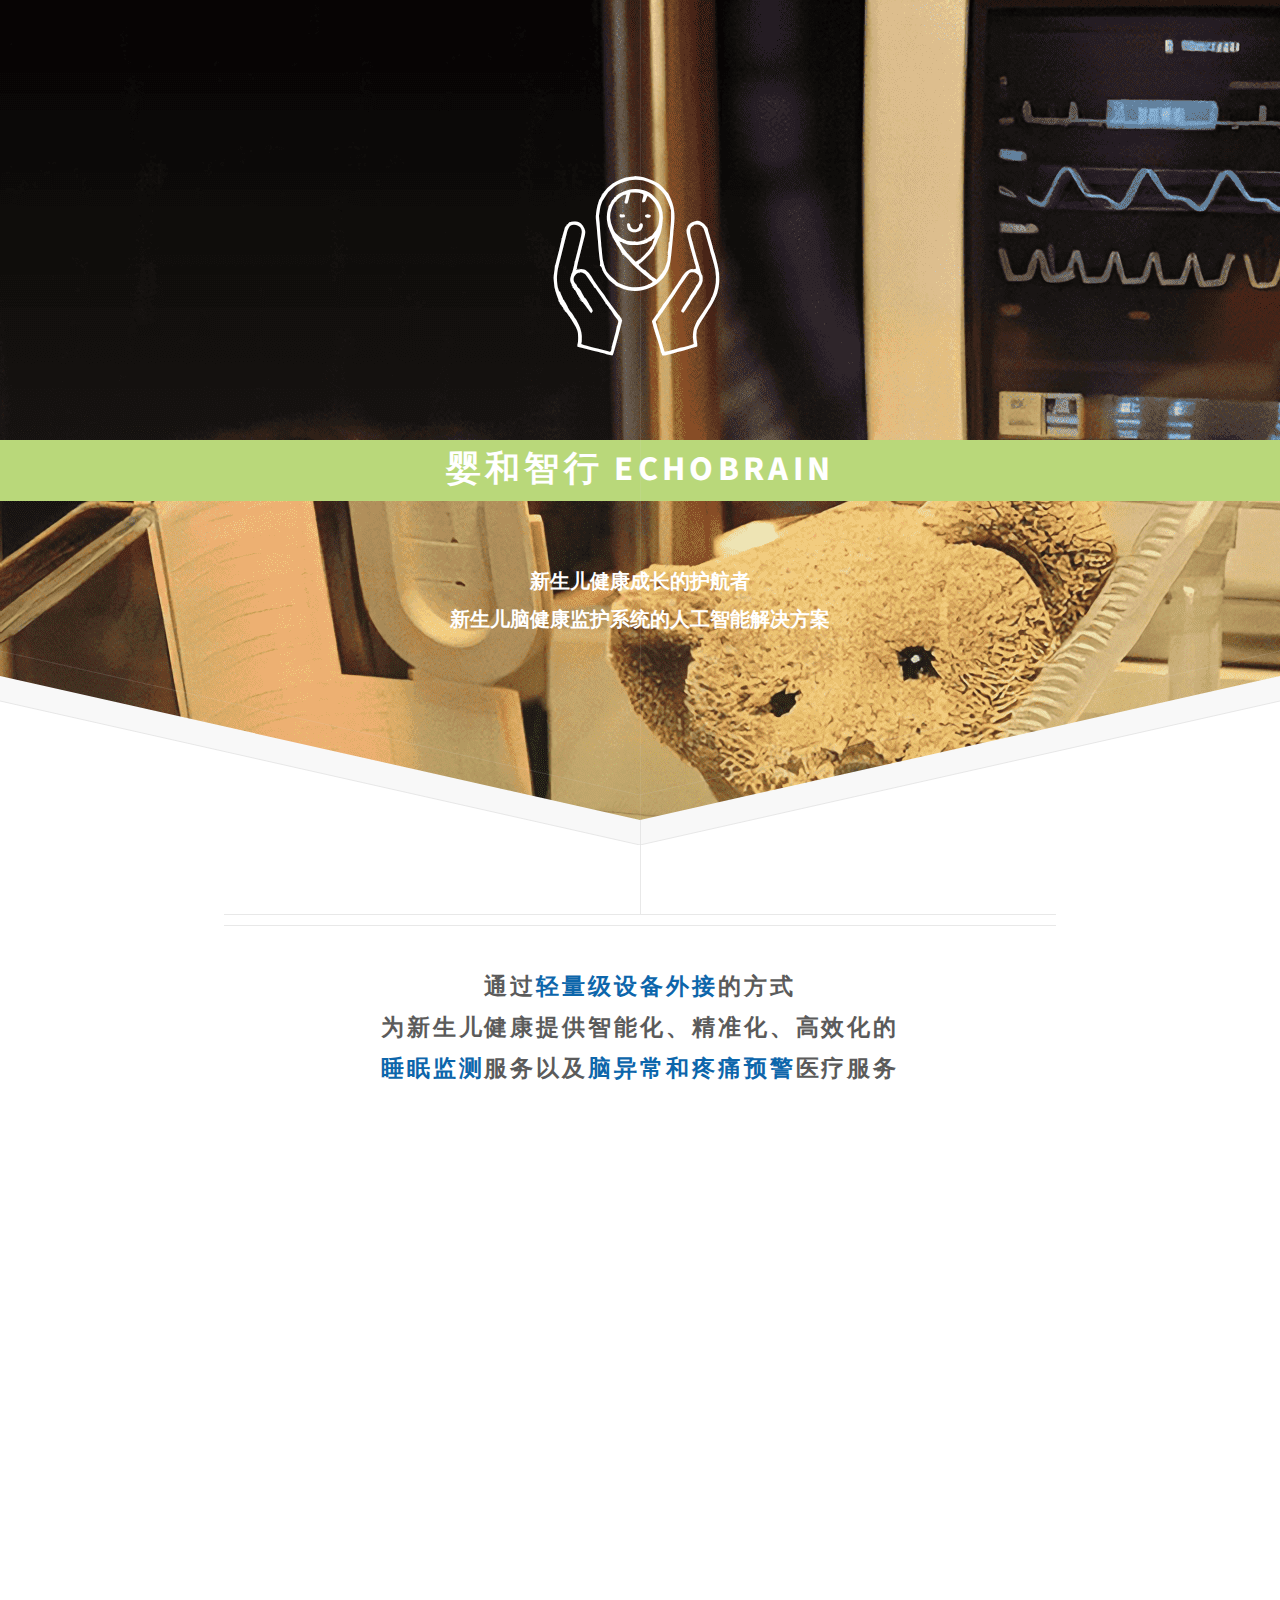
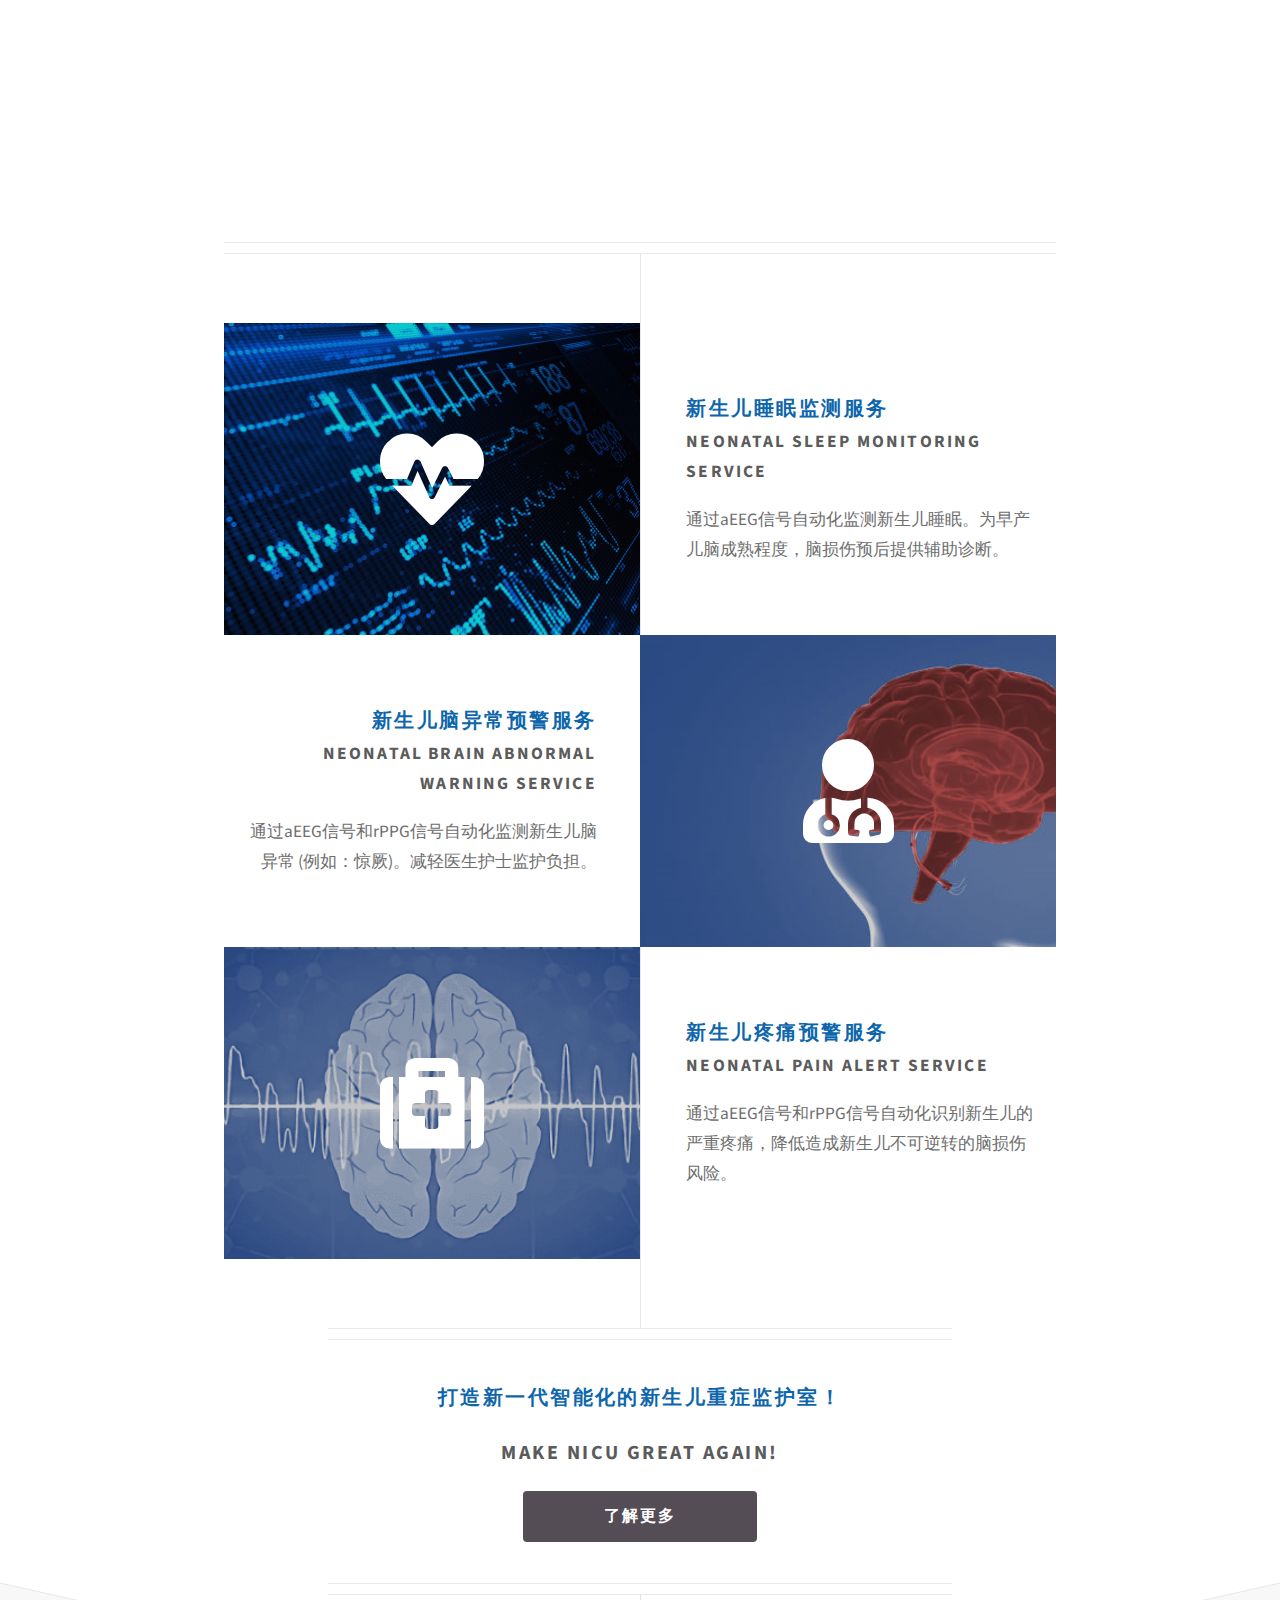
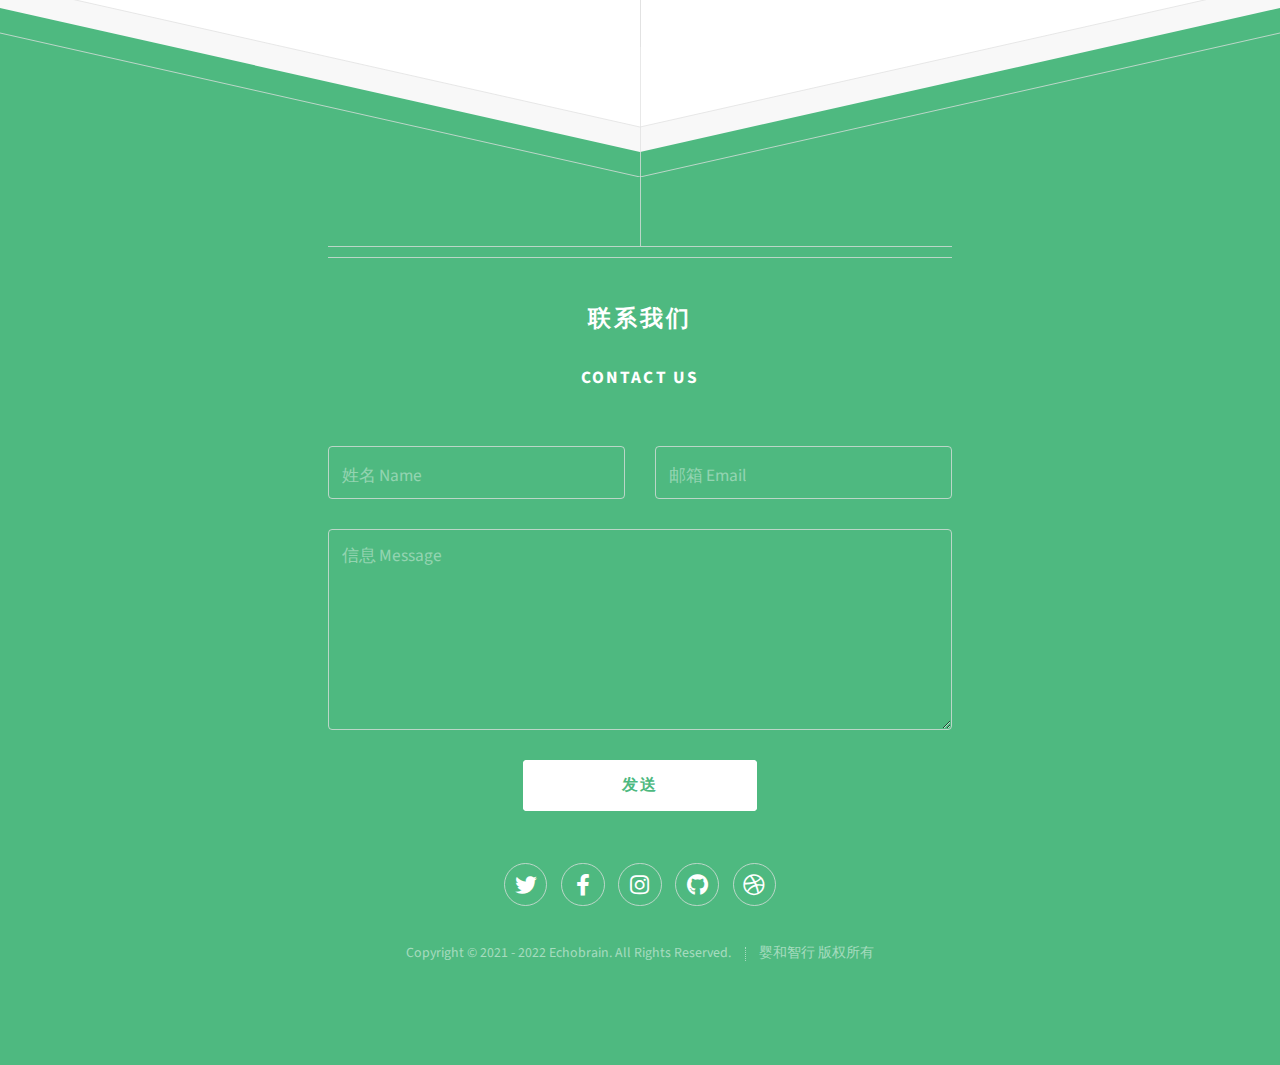
<file: index.html>
<!DOCTYPE HTML>
<!--
	Directive by HTML5 UP
	html5up.net | @ajlkn
	Free for personal and commercial use under the CCA 3.0 license (html5up.net/license)
-->
<html>
	<link rel="Shortcut Icon" href=".\images\pure_logo.png" type="image/x-icon" />
	<head>
		<meta charset="UTF-8">
		<style>
		  html {
			font-size: 100%;
			-webkit-text-size-adjust: 100%;
			-ms-text-size-adjust: 100%;
		  }
		  a:focus {
			outline: thin dotted #333;
			outline: 5px auto -webkit-focus-ring-color;
			outline-offset: -2px;
		  }
		  a:hover,
		  a:active {
			outline: 0;
		  }
		  input {
			margin: 0;
			font-size: 100%;
			vertical-align: middle;
			*overflow: visible;
			line-height: normal;
		  }
		  input::-moz-focus-inner {
			padding: 0;
			border: 0;
		  }
		  body {
			margin: 0;
			font-family: "Helvetica Neue", Helvetica, Arial, sans-serif;
			font-size: 20px;
			line-height: 20px;
			color: #333;
			background-color: #fff;
		  }
		  a {
			color: #08c;
			text-decoration: none;
		  }
		  a:hover {
			color: #005580;
			text-decoration: underline;
		  }
		  .row {
			margin-left: -20px;
			*zoom: 1;
		  }
		  .row:before,
		  .row:after {
			display: table;
			content: "";
			line-height: 0;
		  }
		  .row:after {
			clear: both;
		  }
		  .span3 {
			float: left;
			min-height: 1px;
			margin-left: 20px;
			width: 220px;
		  }
		  .container {
			width: 940px;
			margin-right: auto;
			margin-left: auto;
			*zoom: 1;
		  }
		  .container:before,
		  .container:after {
			display: table;
			content: "";
			line-height: 0;
		  }
		  .container:after {
			clear: both;
		  }
		  small {
			font-size: 100%;
		  }
		  h1 {
			margin: 48px 0;
			font-family: inherit;
			font-weight: bold;
			line-height: 20px;
			color: inherit;
			text-rendering: optimizelegibility;
			line-height: 48px;
			font-size: 100px;
		  }
		  h1 small {
			font-weight: normal;
			line-height: 1;
			color: #999;
			font-size: 48px;
		  }
	  
		  body {
			margin-top: 90px;
		  }
		  .header {
			position: fixed;
			top: 0;
			left: 50%;
			margin-left: -480px;
			background-color: #fff;
			border-bottom: 1px solid #ddd;
			padding-top: 10px;
			z-index: 10;
		  }
		  .footer {
			color: #ddd;
			font-size: 20px;
			text-align: center;
			margin-top: 20px;
		  }
		  .footer a {
			color: #ccc;
			text-decoration: underline;
		  }
		  .the-icons {
			font-size: 20px;
			line-height: 30px;
		  }
		  .switch {
			position: absolute;
			right: 0;
			bottom: 10px;
			color: #666;
		  }
		  .switch input {
			margin-right: 0.3em;
		  }
		  .codesOn .i-name {
			display: none;
		  }
		  .codesOn .i-code {
			display: inline;
		  }
		  .i-code {
			display: none;
		  }
		  @font-face {
			font-family: 'fontello';
			src: url('./font/fontello.eot?83947460');
			src: url('./font/fontello.eot?83947460#iefix') format('embedded-opentype'),
				 url('./font/fontello.woff?83947460') format('woff'),
				 url('./font/fontello.ttf?83947460') format('truetype'),
				 url('./font/fontello.svg?83947460#fontello') format('svg');
			font-weight: normal;
			font-style: normal;
		  }
		  .demo-icon {
			font-family: "fontello";
			font-style: normal;
			font-weight: normal;
			speak: never;
		   
			display: inline-block;
			text-decoration: inherit;
			width: 1em;
			margin-right: .2em;
			text-align: center;
			/* opacity: .8; */
		   
			/* For safety - reset parent styles, that can break glyph codes*/
			font-variant: normal;
			text-transform: none;
		   
			/* fix buttons height, for twitter bootstrap */
			line-height: 1em;
		   
			/* Animation center compensation - margins should be symmetric */
			/* remove if not needed */
			margin-left: .2em;
		   
			/* You can be more comfortable with increased icons size */
			/* font-size: 120%; */
		   
			/* Font smoothing. That was taken from TWBS */
			-webkit-font-smoothing: antialiased;
			-moz-osx-font-smoothing: grayscale;
		   
			/* Uncomment for 3D effect */
			/* text-shadow: 1px 1px 1px rgba(127, 127, 127, 0.3); */
		  }
		  </style>
		  <link rel="stylesheet" href="css/animation.css">
		<title>婴和智行</title>
		<meta charset="utf-8" />
		<meta name="viewport" content="width=device-width, initial-scale=1, user-scalable=no" />
		<link rel="stylesheet" href="assets/css/main.css" />
	</head>
	<body class="is-preload">

		<!-- Header -->
			<div id="header">
				<!-- <span class="logo icon fa-paper-plane"></span> -->
				<h1 style="font-size: 12rem"><i class="demo-icon icon-pure_logo">&#xe800;</i> <span class="i-name"></span><span class="i-code">0xe800</span></h1>
				<!-- <span class='logo.png'></span> -->
				<!-- <img src='logo.png'/> -->
				
				<h1 style="background:rgb(185, 216, 122)">婴和智行 Echobrain</h1>
				<br> 
				<br> 
				<p><strong>新生儿健康成长的护航者 </strong></p><!-- <a href="http://html5up.net">HTML5 UP</a> -->
				<p><strong>新生儿脑健康监护系统的人工智能解决方案</strong> </p>
				<!-- and released for free under the <a href="http://html5up.net/license">Creative Commons license</a>.</p> -->
			</div>

		<!-- Main -->
			<div id="main">
				
				<header class="major container large">
						
					<h2>通过<font color="0D66AB">轻量级设备外接</font>的方式
					<br />
					为新生儿健康提供智能化、精准化、高效化的
					<br />
					<font color="0D66AB">睡眠监测</font>服务以及<font color="0D66AB">脑异常和</font><font color="0D66AB">疼痛预警</font>医疗服务</h2>
					<iframe src="//player.bilibili.com/player.html?aid=894122021&bvid=BV1ZP4y1w7rh&cid=508361232&page=1&high_quality=1&danmaku=0" allowfullscreen="allowfullscreen" width="100%" height="700" scrolling="no" frameborder="0" sandbox="allow-top-navigation allow-same-origin allow-forms allow-scripts"></iframe>
					
					<!--
					<p>Tellus erat mauris ipsum fermentum<br />
					etiam vivamus nunc nibh morbi.</p>
					-->
				</header>
				
				<div class="box alt container">
					<section class="feature left">
						<a href="#" class="image icon solid fa-heartbeat"><img src="images/sleep.jpg" alt="" /></a>
						<div class="content">
							<a href="#"><h3><font color="0D66AB">新生儿睡眠监测服务</font></h3></a>
							<h6>Neonatal Sleep Monitoring Service</h6>
							<p>通过aEEG信号自动化监测新生儿睡眠。为早产儿脑成熟程度，脑损伤预后提供辅助诊断。</p>
						</div>
					</section>
					<section class="feature right">
						<a href="#" class="image icon solid fa-user-md"><img src="images/seizure.png" alt="" /></a>
						<div class="content">
							<a href="#"><h3><font color="0D66AB">新生儿脑异常预警服务</font></h3></a>
							<h5>Neonatal Brain Abnormal Warning Service</h5>
							<p>通过aEEG信号和rPPG信号自动化监测新生儿脑异常 (例如：惊厥)。减轻医生护士监护负担。</p>
						</div>
					</section>
					<section class="feature left">
						<a href="#" class="image icon solid fa-medkit"><img src="images/pain.png" alt="" /></a>
						<div class="content">
							<a href="#"><h3><font color="0D66AB">新生儿疼痛预警服务</font></h3></a>
							<h5>Neonatal Pain Alert Service</h5>
							<p>通过aEEG信号和rPPG信号自动化识别新生儿的严重疼痛，降低造成新生儿不可逆转的脑损伤风险。</p>
							<!-- <a href="#" class="button small">了解更多</a> -->
						</div>
					</section>
				</div>

				<!--
				<div class="box container">
					<header>
						<h2>A lot of generic stuff</h2>
					</header>
					<section>
						<header>
							<h3>Paragraph</h3>
							<p>This is the subtitle for this particular heading</p>
						</header>
						<p>Phasellus nisl nisl, varius id <sup>porttitor sed pellentesque</sup> ac orci. Pellentesque
						habitant <strong>strong</strong> tristique <b>bold</b> et netus <i>italic</i> malesuada <em>emphasized</em> ac turpis egestas. Morbi
						leo suscipit ut. Praesent <sub>id turpis vitae</sub> turpis pretium ultricies. Vestibulum sit
						amet risus elit.</p>
					</section>
					<section>
						<header>
							<h3>Blockquote</h3>
						</header>
						<blockquote>Fringilla nisl. Donec accumsan interdum nisi, quis tincidunt felis sagittis eget.
						tempus euismod. Vestibulum ante ipsum primis in faucibus.</blockquote>
					</section>
					<section>
						<header>
							<h3>Divider</h3>
						</header>
						<p>Donec consectetur vestibulum dolor et pulvinar. Etiam vel felis enim, at viverra
						ligula. Ut porttitor sagittis lorem, quis eleifend nisi ornare vel. Praesent nec orci
						facilisis leo magna. Cras sit amet urna eros, id egestas urna. Quisque aliquam
						tempus euismod. Vestibulum ante ipsum primis in faucibus orci luctus et ultrices
						posuere cubilia.</p>
						<hr />
						<p>Donec consectetur vestibulum dolor et pulvinar. Etiam vel felis enim, at viverra
						ligula. Ut porttitor sagittis lorem, quis eleifend nisi ornare vel. Praesent nec orci
						facilisis leo magna. Cras sit amet urna eros, id egestas urna. Quisque aliquam
						tempus euismod. Vestibulum ante ipsum primis in faucibus orci luctus et ultrices
						posuere cubilia.</p>
					</section>
					<section>
						<header>
							<h3>Unordered List</h3>
						</header>
						<ul class="default">
							<li>Donec consectetur vestibulum dolor et pulvinar. Etiam vel felis enim, at viverra ligula. Ut porttitor sagittis lorem, quis eleifend nisi ornare vel.</li>
							<li>Donec consectetur vestibulum dolor et pulvinar. Etiam vel felis enim, at viverra ligula. Ut porttitor sagittis lorem, quis eleifend nisi ornare vel.</li>
							<li>Donec consectetur vestibulum dolor et pulvinar. Etiam vel felis enim, at viverra ligula. Ut porttitor sagittis lorem, quis eleifend nisi ornare vel.</li>
							<li>Donec consectetur vestibulum dolor et pulvinar. Etiam vel felis enim, at viverra ligula. Ut porttitor sagittis lorem, quis eleifend nisi ornare vel.</li>
						</ul>
					</section>
					<section>
						<header>
							<h3>Ordered List</h3>
						</header>
						<ol class="default">
							<li>Donec consectetur vestibulum dolor et pulvinar. Etiam vel felis enim, at viverra ligula. Ut porttitor sagittis lorem, quis eleifend nisi ornare vel.</li>
							<li>Donec consectetur vestibulum dolor et pulvinar. Etiam vel felis enim, at viverra ligula. Ut porttitor sagittis lorem, quis eleifend nisi ornare vel.</li>
							<li>Donec consectetur vestibulum dolor et pulvinar. Etiam vel felis enim, at viverra ligula. Ut porttitor sagittis lorem, quis eleifend nisi ornare vel.</li>
							<li>Donec consectetur vestibulum dolor et pulvinar. Etiam vel felis enim, at viverra ligula. Ut porttitor sagittis lorem, quis eleifend nisi ornare vel.</li>
						</ol>
					</section>
					<section>
						<header>
							<h3>Table</h3>
						</header>
						<div class="table-wrapper">
							<table class="default">
								<thead>
									<tr>
										<th>ID</th>
										<th>Name</th>
										<th>Description</th>
										<th>Price</th>
									</tr>
								</thead>
								<tbody>
									<tr>
										<td>45815</td>
										<td>Something</td>
										<td>Ut porttitor sagittis lorem, quis eleifend nisi ornare vel.</td>
										<td>29.99</td>
									</tr>
									<tr>
										<td>24524</td>
										<td>Nothing</td>
										<td>Ut porttitor sagittis lorem, quis eleifend nisi ornare vel.</td>
										<td>19.99</td>
									</tr>
									<tr>
										<td>45815</td>
										<td>Something</td>
										<td>Ut porttitor sagittis lorem, quis eleifend nisi ornare vel.</td>
										<td>29.99</td>
									</tr>
									<tr>
										<td>24524</td>
										<td>Nothing</td>
										<td>Ut porttitor sagittis lorem, quis eleifend nisi ornare vel.</td>
										<td>19.99</td>
									</tr>
								</tbody>
								<tfoot>
									<tr>
										<td colspan="3"></td>
										<td>100.00</td>
									</tr>
								</tfoot>
							</table>
						</div>
					</section>
					<section>
						<header>
							<h3>Form</h3>
						</header>
						<form method="post" action="#">
							<div class="row">
								<div class="col-6 col-12-mobilep">
									<label for="name">Name</label>
									<input class="text" type="text" name="name" id="name" value="" placeholder="John Doe" />
								</div>
								<div class="col-6 col-12-mobilep">
									<label for="email">Email</label>
									<input class="text" type="text" name="email" id="email" value="" placeholder="johndoe@domain.tld" />
								</div>
								<div class="col-12">
									<label for="subject">Subject</label>
									<input class="text" type="text" name="subject" id="subject" value="" placeholder="Enter your subject" />
								</div>
								<div class="col-12">
									<label for="subject">Message</label>
									<textarea name="message" id="message" placeholder="Enter your message" rows="6"></textarea>
								</div>
								<div class="col-12">
									<ul class="actions special">
										<li><input type="submit" value="Send" /></li>
										<li><input type="reset" value="Reset" class="alt" /></li>
									</ul>
								</div>
							</div>
						</form>
					</section>
				</div>
				-->

				<footer class="major container medium">
					<h3><font color="0D66AB">打造新一代智能化的新生儿重症监护室！</font></h3>
					<h3>Make NICU Great Again!</h3>
					<!-- <p>Vitae natoque dictum etiam semper magnis enim feugiat amet curabitur tempor orci penatibus. Tellus erat mauris ipsum fermentum etiam vivamus.</p> -->
					<ul class="actions special">
						<li><a href="#" class="button">了解更多</a></li>
					</ul>
				</footer>

			</div>

		<!-- Footer -->
			<div id="footer">
				<div class="container medium">

					<header class="major last">
						<h2>联系我们</h2>
						<h5>Contact Us</h5>
					</header>

					<p></p>

					<form method="post" action="#">
						<div class="row">
							<div class="col-6 col-12-mobilep">
								<input type="text" name="name" placeholder="姓名 Name" />
							</div>
							<div class="col-6 col-12-mobilep">
								<input type="email" name="email" placeholder="邮箱 Email" />
							</div>
							<div class="col-12">
								<textarea name="message" placeholder="信息 Message" rows="6"></textarea>
							</div>
							<div class="col-12">
								<ul class="actions special">
									<li><input type="submit" value="发送" /></li>
								</ul>
							</div>
						</div>
					</form>

					<ul class="icons">
						<li><a href="#" class="icon brands fa-twitter"><span class="label">Twitter</span></a></li>
						<li><a href="#" class="icon brands fa-facebook-f"><span class="label">Facebook</span></a></li>
						<li><a href="#" class="icon brands fa-instagram"><span class="label">Instagram</span></a></li>
						<li><a href="#" class="icon brands fa-github"><span class="label">Github</span></a></li>
						<li><a href="#" class="icon brands fa-dribbble"><span class="label">Dribbble</span></a></li>
					</ul>

					<ul class="copyright">
						<li> Copyright &copy; 2021 - 2022 Echobrain. All Rights Reserved. </li><li>婴和智行 版权所有</li>
					</ul>

				</div>
			</div>

		<!-- Scripts -->
			<script src="assets/js/jquery.min.js"></script>
			<script src="assets/js/browser.min.js"></script>
			<script src="assets/js/breakpoints.min.js"></script>
			<script src="assets/js/util.js"></script>
			<script src="assets/js/main.js"></script>

	</body>
</html>
</file>
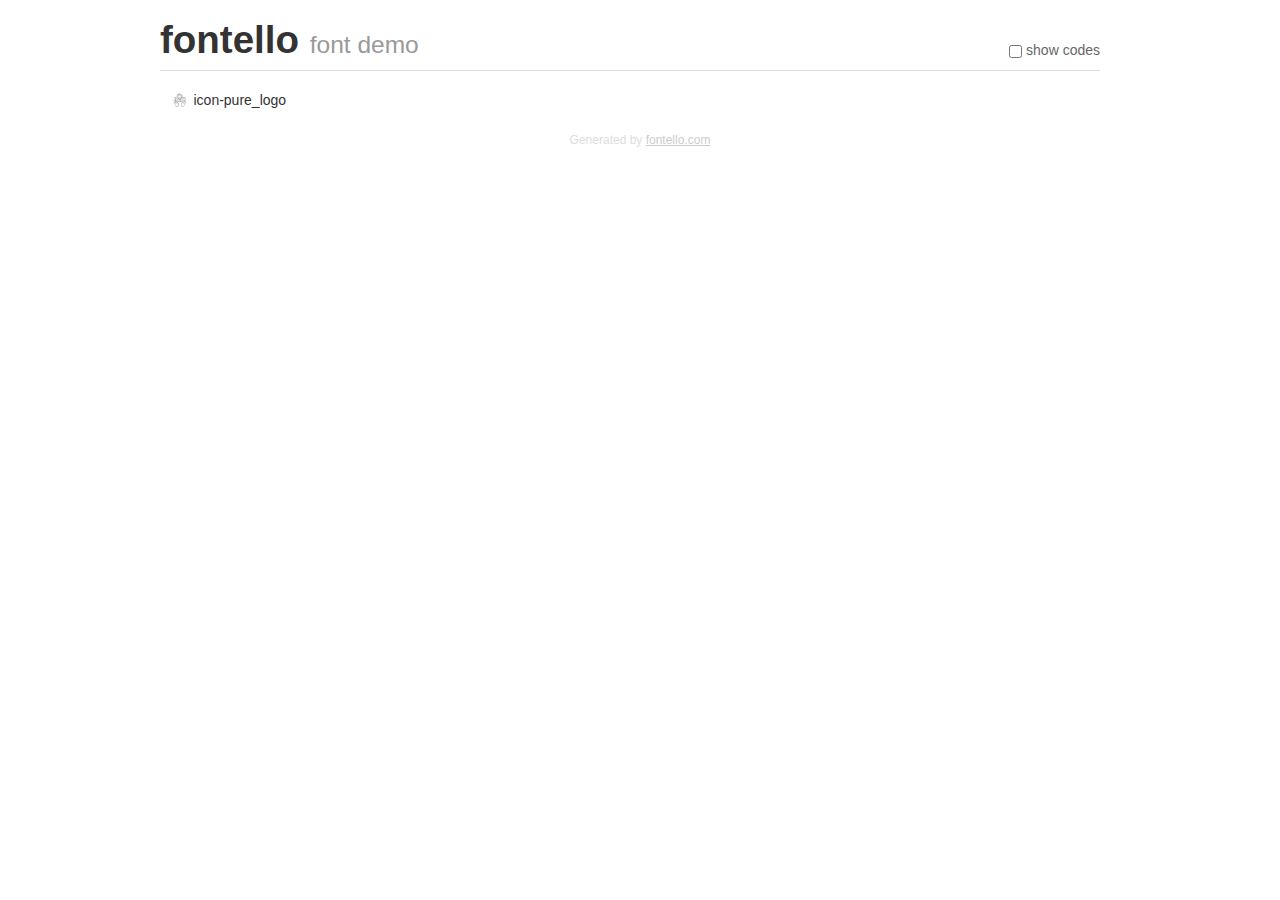
<file: resource/iconfont/fontello-2a11bfda/demo.html>
<!DOCTYPE html>
<html>
  <head>
  <!--[if lt IE 9]><script language="javascript" type="text/javascript" src="//html5shim.googlecode.com/svn/trunk/html5.js"></script><![endif]-->
  <meta charset="UTF-8">
  <style>
    html {
      font-size: 100%;
      -webkit-text-size-adjust: 100%;
      -ms-text-size-adjust: 100%;
    }
    a:focus {
      outline: thin dotted #333;
      outline: 5px auto -webkit-focus-ring-color;
      outline-offset: -2px;
    }
    a:hover,
    a:active {
      outline: 0;
    }
    input {
      margin: 0;
      font-size: 100%;
      vertical-align: middle;
      *overflow: visible;
      line-height: normal;
    }
    input::-moz-focus-inner {
      padding: 0;
      border: 0;
    }
    body {
      margin: 0;
      font-family: "Helvetica Neue", Helvetica, Arial, sans-serif;
      font-size: 14px;
      line-height: 20px;
      color: #333;
      background-color: #fff;
    }
    a {
      color: #08c;
      text-decoration: none;
    }
    a:hover {
      color: #005580;
      text-decoration: underline;
    }
    .row {
      margin-left: -20px;
      *zoom: 1;
    }
    .row:before,
    .row:after {
      display: table;
      content: "";
      line-height: 0;
    }
    .row:after {
      clear: both;
    }
    .span3 {
      float: left;
      min-height: 1px;
      margin-left: 20px;
      width: 220px;
    }
    .container {
      width: 940px;
      margin-right: auto;
      margin-left: auto;
      *zoom: 1;
    }
    .container:before,
    .container:after {
      display: table;
      content: "";
      line-height: 0;
    }
    .container:after {
      clear: both;
    }
    small {
      font-size: 85%;
    }
    h1 {
      margin: 10px 0;
      font-family: inherit;
      font-weight: bold;
      line-height: 20px;
      color: inherit;
      text-rendering: optimizelegibility;
      line-height: 40px;
      font-size: 38.5px;
    }
    h1 small {
      font-weight: normal;
      line-height: 1;
      color: #999;
      font-size: 24.5px;
    }

    body {
      margin-top: 90px;
    }
    .header {
      position: fixed;
      top: 0;
      left: 50%;
      margin-left: -480px;
      background-color: #fff;
      border-bottom: 1px solid #ddd;
      padding-top: 10px;
      z-index: 10;
    }
    .footer {
      color: #ddd;
      font-size: 12px;
      text-align: center;
      margin-top: 20px;
    }
    .footer a {
      color: #ccc;
      text-decoration: underline;
    }
    .the-icons {
      font-size: 14px;
      line-height: 24px;
    }
    .switch {
      position: absolute;
      right: 0;
      bottom: 10px;
      color: #666;
    }
    .switch input {
      margin-right: 0.3em;
    }
    .codesOn .i-name {
      display: none;
    }
    .codesOn .i-code {
      display: inline;
    }
    .i-code {
      display: none;
    }
    @font-face {
      font-family: 'fontello';
      src: url('./font/fontello.eot?83947460');
      src: url('./font/fontello.eot?83947460#iefix') format('embedded-opentype'),
           url('./font/fontello.woff?83947460') format('woff'),
           url('./font/fontello.ttf?83947460') format('truetype'),
           url('./font/fontello.svg?83947460#fontello') format('svg');
      font-weight: normal;
      font-style: normal;
    }
    .demo-icon {
      font-family: "fontello";
      font-style: normal;
      font-weight: normal;
      speak: never;
     
      display: inline-block;
      text-decoration: inherit;
      width: 1em;
      margin-right: .2em;
      text-align: center;
      /* opacity: .8; */
     
      /* For safety - reset parent styles, that can break glyph codes*/
      font-variant: normal;
      text-transform: none;
     
      /* fix buttons height, for twitter bootstrap */
      line-height: 1em;
     
      /* Animation center compensation - margins should be symmetric */
      /* remove if not needed */
      margin-left: .2em;
     
      /* You can be more comfortable with increased icons size */
      /* font-size: 120%; */
     
      /* Font smoothing. That was taken from TWBS */
      -webkit-font-smoothing: antialiased;
      -moz-osx-font-smoothing: grayscale;
     
      /* Uncomment for 3D effect */
      /* text-shadow: 1px 1px 1px rgba(127, 127, 127, 0.3); */
    }
    </style>
    <link rel="stylesheet" href="css/animation.css"><!--[if IE 7]><link rel="stylesheet" href="css/" + font.fontname + "-ie7.css"><![endif]-->
    <script>
      function toggleCodes(on) {
        var obj = document.getElementById('icons');
      
        if (on) {
          obj.className += ' codesOn';
        } else {
          obj.className = obj.className.replace(' codesOn', '');
        }
      }
    </script>
  </head>
  <body>
    <div class="container header">
      <h1>fontello <small>font demo</small></h1>
      <label class="switch">
        <input type="checkbox" onclick="toggleCodes(this.checked)">show codes
      </label>
    </div>
    <div class="container" id="icons">
      <div class="row">
        <div class="span3" title="Code: 0xe800">
          <i class="demo-icon icon-pure_logo">&#xe800;</i> <span class="i-name">icon-pure_logo</span><span class="i-code">0xe800</span>
        </div>
      </div>
    <div class="container footer">Generated by <a href="https://fontello.com">fontello.com</a></div>
  </body>
</html>
</file>
<file: css/animation.css>
/*
   Animation example, for spinners
*/
.animate-spin {
  -moz-animation: spin 2s infinite linear;
  -o-animation: spin 2s infinite linear;
  -webkit-animation: spin 2s infinite linear;
  animation: spin 2s infinite linear;
  display: inline-block;
}
@-moz-keyframes spin {
  0% {
    -moz-transform: rotate(0deg);
    -o-transform: rotate(0deg);
    -webkit-transform: rotate(0deg);
    transform: rotate(0deg);
  }

  100% {
    -moz-transform: rotate(359deg);
    -o-transform: rotate(359deg);
    -webkit-transform: rotate(359deg);
    transform: rotate(359deg);
  }
}
@-webkit-keyframes spin {
  0% {
    -moz-transform: rotate(0deg);
    -o-transform: rotate(0deg);
    -webkit-transform: rotate(0deg);
    transform: rotate(0deg);
  }

  100% {
    -moz-transform: rotate(359deg);
    -o-transform: rotate(359deg);
    -webkit-transform: rotate(359deg);
    transform: rotate(359deg);
  }
}
@-o-keyframes spin {
  0% {
    -moz-transform: rotate(0deg);
    -o-transform: rotate(0deg);
    -webkit-transform: rotate(0deg);
    transform: rotate(0deg);
  }

  100% {
    -moz-transform: rotate(359deg);
    -o-transform: rotate(359deg);
    -webkit-transform: rotate(359deg);
    transform: rotate(359deg);
  }
}
@-ms-keyframes spin {
  0% {
    -moz-transform: rotate(0deg);
    -o-transform: rotate(0deg);
    -webkit-transform: rotate(0deg);
    transform: rotate(0deg);
  }

  100% {
    -moz-transform: rotate(359deg);
    -o-transform: rotate(359deg);
    -webkit-transform: rotate(359deg);
    transform: rotate(359deg);
  }
}
@keyframes spin {
  0% {
    -moz-transform: rotate(0deg);
    -o-transform: rotate(0deg);
    -webkit-transform: rotate(0deg);
    transform: rotate(0deg);
  }

  100% {
    -moz-transform: rotate(359deg);
    -o-transform: rotate(359deg);
    -webkit-transform: rotate(359deg);
    transform: rotate(359deg);
  }
}
</file>
<file: assets/css/main.css>
@import url("fontawesome-all.min.css");
@import url("https://fonts.googleapis.com/css?family=Source+Sans+Pro:300,300italic,400,400italic,600,600italic,700,700italic");

/*
	Directive by HTML5 UP
	html5up.net | @ajlkn
	Free for personal and commercial use under the CCA 3.0 license (html5up.net/license)
*/

html, body, div, span, applet, object,
iframe, h1, h2, h3, h4, h5, h6, p, blockquote,
pre, a, abbr, acronym, address, big, cite,
code, del, dfn, em, img, ins, kbd, q, s, samp,
small, strike, strong, sub, sup, tt, var, b,
u, i, center, dl, dt, dd, ol, ul, li, fieldset,
form, label, legend, table, caption, tbody,
tfoot, thead, tr, th, td, article, aside,
canvas, details, embed, figure, figcaption,
footer, header, hgroup, menu, nav, output, ruby,
section, summary, time, mark, audio, video {
	margin: 0;
	padding: 0;
	border: 0;
	font-size: 100%;
	font: inherit;
	vertical-align: baseline;}

article, aside, details, figcaption, figure,
footer, header, hgroup, menu, nav, section {
	display: block;}

body {
	line-height: 1;
}

ol, ul {
	list-style: none;
}

blockquote, q {
	quotes: none;
}

	blockquote:before, blockquote:after, q:before, q:after {
		content: '';
		content: none;
	}

table {
	border-collapse: collapse;
	border-spacing: 0;
}

body {
	-webkit-text-size-adjust: none;
}

mark {
	background-color: transparent;
	color: inherit;
}

input::-moz-focus-inner {
	border: 0;
	padding: 0;
}

input, select, textarea {
	-moz-appearance: none;
	-webkit-appearance: none;
	-ms-appearance: none;
	appearance: none;
}

/* Basic */

	html {
		box-sizing: border-box;
	}

	*, *:before, *:after {
		box-sizing: inherit;
	}

	html, body {
		height: 100%;
	}

	body {
		background: #ffffff;
	}

		body.is-preload *, body.is-preload *:before, body.is-preload *:after {
			-moz-animation: none !important;
			-webkit-animation: none !important;
			-ms-animation: none !important;
			animation: none !important;
			-moz-transition: none !important;
			-webkit-transition: none !important;
			-ms-transition: none !important;
			transition: none !important;
		}

	body, input, select, textarea {
		color: #6e6e6e;
		font-family: 'Source Sans Pro', sans-serif;
		font-size: 16pt;
		font-weight: 400;
		line-height: 1.75em;
	}

	a {
		-moz-transition: color 0.2s ease-in-out, border-bottom-color 0.2s ease-in-out;
		-webkit-transition: color 0.2s ease-in-out, border-bottom-color 0.2s ease-in-out;
		-ms-transition: color 0.2s ease-in-out, border-bottom-color 0.2s ease-in-out;
		transition: color 0.2s ease-in-out, border-bottom-color 0.2s ease-in-out;
		border-bottom: dotted 1px;
		color: #4eb980;
		text-decoration: none;
	}

		a:hover {
			border-bottom-color: transparent;
		}

	strong, b {
		font-weight: 600;
		color: #5b5b5b;
	}

	em, i {
		font-style: italic;
	}

	p, ul, ol, dl, table, blockquote, form {
		margin: 0 0 2em 0;
	}

	h1, h2, h3, h4, h5, h6 {
		color: #5b5b5b;
		font-weight: 700;
		letter-spacing: 0.125em;
		line-height: 1.75em;
		margin-bottom: 1em;
		text-transform: uppercase;
		text-align: center;
	}

		h1 a, h2 a, h3 a, h4 a, h5 a, h6 a {
			color: inherit;
			text-decoration: none;
		}

	h2 {
		font-size: 1.75em;
	}

	h3 {
		font-size: 1.5em;
	}

	sub {
		font-size: 0.8em;
		position: relative;
		top: 0.5em;
	}

	sup {
		font-size: 0.8em;
		position: relative;
		top: -0.5em;
	}

	hr {
		border: 0;
		border-top: solid 1px rgba(224, 224, 224, 0.75);
		margin-bottom: 1.5em;
	}

	blockquote {
		border-left: solid 0.5em rgba(224, 224, 224, 0.75);
		font-style: italic;
		padding: 1em 0 1em 2em;
	}

/* Container */

	.container {
		margin: 0 auto;
		max-width: 100%;
		width: 51em;
	}

		.container.medium {
			width: 38.25em;
		}

		@media screen and (max-width: 1280px) {

			.container {
				width: 48em;
			}

				.container.medium {
					width: 36em;
				}

		}

		@media screen and (max-width: 980px) {

			.container {
				width: 95%;
			}

				.container.medium {
					width: 71.25%;
				}

		}

		@media screen and (max-width: 840px) {

			.container {
				width: 95% !important;
			}

		}

		@media screen and (max-width: 736px) {

			.container {
				width: 90% !important;
			}

		}

		@media screen and (max-width: 480px) {

			.container {
				width: 100% !important;
			}

		}

/* Row */

	.row {
		display: flex;
		flex-wrap: wrap;
		box-sizing: border-box;
		align-items: stretch;
	}

		.row > * {
			box-sizing: border-box;
		}

		.row.gtr-uniform > * > :last-child {
			margin-bottom: 0;
		}

		.row.aln-left {
			justify-content: flex-start;
		}

		.row.aln-center {
			justify-content: center;
		}

		.row.aln-right {
			justify-content: flex-end;
		}

		.row.aln-top {
			align-items: flex-start;
		}

		.row.aln-middle {
			align-items: center;
		}

		.row.aln-bottom {
			align-items: flex-end;
		}

		.row > .imp {
			order: -1;
		}

		.row > .col-1 {
			width: 8.33333%;
		}

		.row > .off-1 {
			margin-left: 8.33333%;
		}

		.row > .col-2 {
			width: 16.66667%;
		}

		.row > .off-2 {
			margin-left: 16.66667%;
		}

		.row > .col-3 {
			width: 25%;
		}

		.row > .off-3 {
			margin-left: 25%;
		}

		.row > .col-4 {
			width: 33.33333%;
		}

		.row > .off-4 {
			margin-left: 33.33333%;
		}

		.row > .col-5 {
			width: 41.66667%;
		}

		.row > .off-5 {
			margin-left: 41.66667%;
		}

		.row > .col-6 {
			width: 50%;
		}

		.row > .off-6 {
			margin-left: 50%;
		}

		.row > .col-7 {
			width: 58.33333%;
		}

		.row > .off-7 {
			margin-left: 58.33333%;
		}

		.row > .col-8 {
			width: 66.66667%;
		}

		.row > .off-8 {
			margin-left: 66.66667%;
		}

		.row > .col-9 {
			width: 75%;
		}

		.row > .off-9 {
			margin-left: 75%;
		}

		.row > .col-10 {
			width: 83.33333%;
		}

		.row > .off-10 {
			margin-left: 83.33333%;
		}

		.row > .col-11 {
			width: 91.66667%;
		}

		.row > .off-11 {
			margin-left: 91.66667%;
		}

		.row > .col-12 {
			width: 100%;
		}

		.row > .off-12 {
			margin-left: 100%;
		}

		.row.gtr-0 {
			margin-top: 0px;
			margin-left: 0px;
		}

			.row.gtr-0 > * {
				padding: 0px 0 0 0px;
			}

			.row.gtr-0.gtr-uniform {
				margin-top: 0px;
			}

				.row.gtr-0.gtr-uniform > * {
					padding-top: 0px;
				}

		.row.gtr-25 {
			margin-top: -7.5px;
			margin-left: -7.5px;
		}

			.row.gtr-25 > * {
				padding: 7.5px 0 0 7.5px;
			}

			.row.gtr-25.gtr-uniform {
				margin-top: -7.5px;
			}

				.row.gtr-25.gtr-uniform > * {
					padding-top: 7.5px;
				}

		.row.gtr-50 {
			margin-top: -15px;
			margin-left: -15px;
		}

			.row.gtr-50 > * {
				padding: 15px 0 0 15px;
			}

			.row.gtr-50.gtr-uniform {
				margin-top: -15px;
			}

				.row.gtr-50.gtr-uniform > * {
					padding-top: 15px;
				}

		.row {
			margin-top: -30px;
			margin-left: -30px;
		}

			.row > * {
				padding: 30px 0 0 30px;
			}

			.row.gtr-uniform {
				margin-top: -30px;
			}

				.row.gtr-uniform > * {
					padding-top: 30px;
				}

		.row.gtr-150 {
			margin-top: -45px;
			margin-left: -45px;
		}

			.row.gtr-150 > * {
				padding: 45px 0 0 45px;
			}

			.row.gtr-150.gtr-uniform {
				margin-top: -45px;
			}

				.row.gtr-150.gtr-uniform > * {
					padding-top: 45px;
				}

		.row.gtr-200 {
			margin-top: -60px;
			margin-left: -60px;
		}

			.row.gtr-200 > * {
				padding: 60px 0 0 60px;
			}

			.row.gtr-200.gtr-uniform {
				margin-top: -60px;
			}

				.row.gtr-200.gtr-uniform > * {
					padding-top: 60px;
				}

		@media screen and (max-width: 1680px) {

			.row {
				display: flex;
				flex-wrap: wrap;
				box-sizing: border-box;
				align-items: stretch;
			}

				.row > * {
					box-sizing: border-box;
				}

				.row.gtr-uniform > * > :last-child {
					margin-bottom: 0;
				}

				.row.aln-left {
					justify-content: flex-start;
				}

				.row.aln-center {
					justify-content: center;
				}

				.row.aln-right {
					justify-content: flex-end;
				}

				.row.aln-top {
					align-items: flex-start;
				}

				.row.aln-middle {
					align-items: center;
				}

				.row.aln-bottom {
					align-items: flex-end;
				}

				.row > .imp-wide {
					order: -1;
				}

				.row > .col-1-wide {
					width: 8.33333%;
				}

				.row > .off-1-wide {
					margin-left: 8.33333%;
				}

				.row > .col-2-wide {
					width: 16.66667%;
				}

				.row > .off-2-wide {
					margin-left: 16.66667%;
				}

				.row > .col-3-wide {
					width: 25%;
				}

				.row > .off-3-wide {
					margin-left: 25%;
				}

				.row > .col-4-wide {
					width: 33.33333%;
				}

				.row > .off-4-wide {
					margin-left: 33.33333%;
				}

				.row > .col-5-wide {
					width: 41.66667%;
				}

				.row > .off-5-wide {
					margin-left: 41.66667%;
				}

				.row > .col-6-wide {
					width: 50%;
				}

				.row > .off-6-wide {
					margin-left: 50%;
				}

				.row > .col-7-wide {
					width: 58.33333%;
				}

				.row > .off-7-wide {
					margin-left: 58.33333%;
				}

				.row > .col-8-wide {
					width: 66.66667%;
				}

				.row > .off-8-wide {
					margin-left: 66.66667%;
				}

				.row > .col-9-wide {
					width: 75%;
				}

				.row > .off-9-wide {
					margin-left: 75%;
				}

				.row > .col-10-wide {
					width: 83.33333%;
				}

				.row > .off-10-wide {
					margin-left: 83.33333%;
				}

				.row > .col-11-wide {
					width: 91.66667%;
				}

				.row > .off-11-wide {
					margin-left: 91.66667%;
				}

				.row > .col-12-wide {
					width: 100%;
				}

				.row > .off-12-wide {
					margin-left: 100%;
				}

				.row.gtr-0 {
					margin-top: 0px;
					margin-left: 0px;
				}

					.row.gtr-0 > * {
						padding: 0px 0 0 0px;
					}

					.row.gtr-0.gtr-uniform {
						margin-top: 0px;
					}

						.row.gtr-0.gtr-uniform > * {
							padding-top: 0px;
						}

				.row.gtr-25 {
					margin-top: -7.5px;
					margin-left: -7.5px;
				}

					.row.gtr-25 > * {
						padding: 7.5px 0 0 7.5px;
					}

					.row.gtr-25.gtr-uniform {
						margin-top: -7.5px;
					}

						.row.gtr-25.gtr-uniform > * {
							padding-top: 7.5px;
						}

				.row.gtr-50 {
					margin-top: -15px;
					margin-left: -15px;
				}

					.row.gtr-50 > * {
						padding: 15px 0 0 15px;
					}

					.row.gtr-50.gtr-uniform {
						margin-top: -15px;
					}

						.row.gtr-50.gtr-uniform > * {
							padding-top: 15px;
						}

				.row {
					margin-top: -30px;
					margin-left: -30px;
				}

					.row > * {
						padding: 30px 0 0 30px;
					}

					.row.gtr-uniform {
						margin-top: -30px;
					}

						.row.gtr-uniform > * {
							padding-top: 30px;
						}

				.row.gtr-150 {
					margin-top: -45px;
					margin-left: -45px;
				}

					.row.gtr-150 > * {
						padding: 45px 0 0 45px;
					}

					.row.gtr-150.gtr-uniform {
						margin-top: -45px;
					}

						.row.gtr-150.gtr-uniform > * {
							padding-top: 45px;
						}

				.row.gtr-200 {
					margin-top: -60px;
					margin-left: -60px;
				}

					.row.gtr-200 > * {
						padding: 60px 0 0 60px;
					}

					.row.gtr-200.gtr-uniform {
						margin-top: -60px;
					}

						.row.gtr-200.gtr-uniform > * {
							padding-top: 60px;
						}

		}

		@media screen and (max-width: 1280px) {

			.row {
				display: flex;
				flex-wrap: wrap;
				box-sizing: border-box;
				align-items: stretch;
			}

				.row > * {
					box-sizing: border-box;
				}

				.row.gtr-uniform > * > :last-child {
					margin-bottom: 0;
				}

				.row.aln-left {
					justify-content: flex-start;
				}

				.row.aln-center {
					justify-content: center;
				}

				.row.aln-right {
					justify-content: flex-end;
				}

				.row.aln-top {
					align-items: flex-start;
				}

				.row.aln-middle {
					align-items: center;
				}

				.row.aln-bottom {
					align-items: flex-end;
				}

				.row > .imp-normal {
					order: -1;
				}

				.row > .col-1-normal {
					width: 8.33333%;
				}

				.row > .off-1-normal {
					margin-left: 8.33333%;
				}

				.row > .col-2-normal {
					width: 16.66667%;
				}

				.row > .off-2-normal {
					margin-left: 16.66667%;
				}

				.row > .col-3-normal {
					width: 25%;
				}

				.row > .off-3-normal {
					margin-left: 25%;
				}

				.row > .col-4-normal {
					width: 33.33333%;
				}

				.row > .off-4-normal {
					margin-left: 33.33333%;
				}

				.row > .col-5-normal {
					width: 41.66667%;
				}

				.row > .off-5-normal {
					margin-left: 41.66667%;
				}

				.row > .col-6-normal {
					width: 50%;
				}

				.row > .off-6-normal {
					margin-left: 50%;
				}

				.row > .col-7-normal {
					width: 58.33333%;
				}

				.row > .off-7-normal {
					margin-left: 58.33333%;
				}

				.row > .col-8-normal {
					width: 66.66667%;
				}

				.row > .off-8-normal {
					margin-left: 66.66667%;
				}

				.row > .col-9-normal {
					width: 75%;
				}

				.row > .off-9-normal {
					margin-left: 75%;
				}

				.row > .col-10-normal {
					width: 83.33333%;
				}

				.row > .off-10-normal {
					margin-left: 83.33333%;
				}

				.row > .col-11-normal {
					width: 91.66667%;
				}

				.row > .off-11-normal {
					margin-left: 91.66667%;
				}

				.row > .col-12-normal {
					width: 100%;
				}

				.row > .off-12-normal {
					margin-left: 100%;
				}

				.row.gtr-0 {
					margin-top: 0px;
					margin-left: 0px;
				}

					.row.gtr-0 > * {
						padding: 0px 0 0 0px;
					}

					.row.gtr-0.gtr-uniform {
						margin-top: 0px;
					}

						.row.gtr-0.gtr-uniform > * {
							padding-top: 0px;
						}

				.row.gtr-25 {
					margin-top: -7.5px;
					margin-left: -7.5px;
				}

					.row.gtr-25 > * {
						padding: 7.5px 0 0 7.5px;
					}

					.row.gtr-25.gtr-uniform {
						margin-top: -7.5px;
					}

						.row.gtr-25.gtr-uniform > * {
							padding-top: 7.5px;
						}

				.row.gtr-50 {
					margin-top: -15px;
					margin-left: -15px;
				}

					.row.gtr-50 > * {
						padding: 15px 0 0 15px;
					}

					.row.gtr-50.gtr-uniform {
						margin-top: -15px;
					}

						.row.gtr-50.gtr-uniform > * {
							padding-top: 15px;
						}

				.row {
					margin-top: -30px;
					margin-left: -30px;
				}

					.row > * {
						padding: 30px 0 0 30px;
					}

					.row.gtr-uniform {
						margin-top: -30px;
					}

						.row.gtr-uniform > * {
							padding-top: 30px;
						}

				.row.gtr-150 {
					margin-top: -45px;
					margin-left: -45px;
				}

					.row.gtr-150 > * {
						padding: 45px 0 0 45px;
					}

					.row.gtr-150.gtr-uniform {
						margin-top: -45px;
					}

						.row.gtr-150.gtr-uniform > * {
							padding-top: 45px;
						}

				.row.gtr-200 {
					margin-top: -60px;
					margin-left: -60px;
				}

					.row.gtr-200 > * {
						padding: 60px 0 0 60px;
					}

					.row.gtr-200.gtr-uniform {
						margin-top: -60px;
					}

						.row.gtr-200.gtr-uniform > * {
							padding-top: 60px;
						}

		}

		@media screen and (max-width: 980px) {

			.row {
				display: flex;
				flex-wrap: wrap;
				box-sizing: border-box;
				align-items: stretch;
			}

				.row > * {
					box-sizing: border-box;
				}

				.row.gtr-uniform > * > :last-child {
					margin-bottom: 0;
				}

				.row.aln-left {
					justify-content: flex-start;
				}

				.row.aln-center {
					justify-content: center;
				}

				.row.aln-right {
					justify-content: flex-end;
				}

				.row.aln-top {
					align-items: flex-start;
				}

				.row.aln-middle {
					align-items: center;
				}

				.row.aln-bottom {
					align-items: flex-end;
				}

				.row > .imp-narrow {
					order: -1;
				}

				.row > .col-1-narrow {
					width: 8.33333%;
				}

				.row > .off-1-narrow {
					margin-left: 8.33333%;
				}

				.row > .col-2-narrow {
					width: 16.66667%;
				}

				.row > .off-2-narrow {
					margin-left: 16.66667%;
				}

				.row > .col-3-narrow {
					width: 25%;
				}

				.row > .off-3-narrow {
					margin-left: 25%;
				}

				.row > .col-4-narrow {
					width: 33.33333%;
				}

				.row > .off-4-narrow {
					margin-left: 33.33333%;
				}

				.row > .col-5-narrow {
					width: 41.66667%;
				}

				.row > .off-5-narrow {
					margin-left: 41.66667%;
				}

				.row > .col-6-narrow {
					width: 50%;
				}

				.row > .off-6-narrow {
					margin-left: 50%;
				}

				.row > .col-7-narrow {
					width: 58.33333%;
				}

				.row > .off-7-narrow {
					margin-left: 58.33333%;
				}

				.row > .col-8-narrow {
					width: 66.66667%;
				}

				.row > .off-8-narrow {
					margin-left: 66.66667%;
				}

				.row > .col-9-narrow {
					width: 75%;
				}

				.row > .off-9-narrow {
					margin-left: 75%;
				}

				.row > .col-10-narrow {
					width: 83.33333%;
				}

				.row > .off-10-narrow {
					margin-left: 83.33333%;
				}

				.row > .col-11-narrow {
					width: 91.66667%;
				}

				.row > .off-11-narrow {
					margin-left: 91.66667%;
				}

				.row > .col-12-narrow {
					width: 100%;
				}

				.row > .off-12-narrow {
					margin-left: 100%;
				}

				.row.gtr-0 {
					margin-top: 0px;
					margin-left: 0px;
				}

					.row.gtr-0 > * {
						padding: 0px 0 0 0px;
					}

					.row.gtr-0.gtr-uniform {
						margin-top: 0px;
					}

						.row.gtr-0.gtr-uniform > * {
							padding-top: 0px;
						}

				.row.gtr-25 {
					margin-top: -7.5px;
					margin-left: -7.5px;
				}

					.row.gtr-25 > * {
						padding: 7.5px 0 0 7.5px;
					}

					.row.gtr-25.gtr-uniform {
						margin-top: -7.5px;
					}

						.row.gtr-25.gtr-uniform > * {
							padding-top: 7.5px;
						}

				.row.gtr-50 {
					margin-top: -15px;
					margin-left: -15px;
				}

					.row.gtr-50 > * {
						padding: 15px 0 0 15px;
					}

					.row.gtr-50.gtr-uniform {
						margin-top: -15px;
					}

						.row.gtr-50.gtr-uniform > * {
							padding-top: 15px;
						}

				.row {
					margin-top: -30px;
					margin-left: -30px;
				}

					.row > * {
						padding: 30px 0 0 30px;
					}

					.row.gtr-uniform {
						margin-top: -30px;
					}

						.row.gtr-uniform > * {
							padding-top: 30px;
						}

				.row.gtr-150 {
					margin-top: -45px;
					margin-left: -45px;
				}

					.row.gtr-150 > * {
						padding: 45px 0 0 45px;
					}

					.row.gtr-150.gtr-uniform {
						margin-top: -45px;
					}

						.row.gtr-150.gtr-uniform > * {
							padding-top: 45px;
						}

				.row.gtr-200 {
					margin-top: -60px;
					margin-left: -60px;
				}

					.row.gtr-200 > * {
						padding: 60px 0 0 60px;
					}

					.row.gtr-200.gtr-uniform {
						margin-top: -60px;
					}

						.row.gtr-200.gtr-uniform > * {
							padding-top: 60px;
						}

		}

		@media screen and (max-width: 840px) {

			.row {
				display: flex;
				flex-wrap: wrap;
				box-sizing: border-box;
				align-items: stretch;
			}

				.row > * {
					box-sizing: border-box;
				}

				.row.gtr-uniform > * > :last-child {
					margin-bottom: 0;
				}

				.row.aln-left {
					justify-content: flex-start;
				}

				.row.aln-center {
					justify-content: center;
				}

				.row.aln-right {
					justify-content: flex-end;
				}

				.row.aln-top {
					align-items: flex-start;
				}

				.row.aln-middle {
					align-items: center;
				}

				.row.aln-bottom {
					align-items: flex-end;
				}

				.row > .imp-narrower {
					order: -1;
				}

				.row > .col-1-narrower {
					width: 8.33333%;
				}

				.row > .off-1-narrower {
					margin-left: 8.33333%;
				}

				.row > .col-2-narrower {
					width: 16.66667%;
				}

				.row > .off-2-narrower {
					margin-left: 16.66667%;
				}

				.row > .col-3-narrower {
					width: 25%;
				}

				.row > .off-3-narrower {
					margin-left: 25%;
				}

				.row > .col-4-narrower {
					width: 33.33333%;
				}

				.row > .off-4-narrower {
					margin-left: 33.33333%;
				}

				.row > .col-5-narrower {
					width: 41.66667%;
				}

				.row > .off-5-narrower {
					margin-left: 41.66667%;
				}

				.row > .col-6-narrower {
					width: 50%;
				}

				.row > .off-6-narrower {
					margin-left: 50%;
				}

				.row > .col-7-narrower {
					width: 58.33333%;
				}

				.row > .off-7-narrower {
					margin-left: 58.33333%;
				}

				.row > .col-8-narrower {
					width: 66.66667%;
				}

				.row > .off-8-narrower {
					margin-left: 66.66667%;
				}

				.row > .col-9-narrower {
					width: 75%;
				}

				.row > .off-9-narrower {
					margin-left: 75%;
				}

				.row > .col-10-narrower {
					width: 83.33333%;
				}

				.row > .off-10-narrower {
					margin-left: 83.33333%;
				}

				.row > .col-11-narrower {
					width: 91.66667%;
				}

				.row > .off-11-narrower {
					margin-left: 91.66667%;
				}

				.row > .col-12-narrower {
					width: 100%;
				}

				.row > .off-12-narrower {
					margin-left: 100%;
				}

				.row.gtr-0 {
					margin-top: 0px;
					margin-left: 0px;
				}

					.row.gtr-0 > * {
						padding: 0px 0 0 0px;
					}

					.row.gtr-0.gtr-uniform {
						margin-top: 0px;
					}

						.row.gtr-0.gtr-uniform > * {
							padding-top: 0px;
						}

				.row.gtr-25 {
					margin-top: -5px;
					margin-left: -5px;
				}

					.row.gtr-25 > * {
						padding: 5px 0 0 5px;
					}

					.row.gtr-25.gtr-uniform {
						margin-top: -5px;
					}

						.row.gtr-25.gtr-uniform > * {
							padding-top: 5px;
						}

				.row.gtr-50 {
					margin-top: -10px;
					margin-left: -10px;
				}

					.row.gtr-50 > * {
						padding: 10px 0 0 10px;
					}

					.row.gtr-50.gtr-uniform {
						margin-top: -10px;
					}

						.row.gtr-50.gtr-uniform > * {
							padding-top: 10px;
						}

				.row {
					margin-top: -20px;
					margin-left: -20px;
				}

					.row > * {
						padding: 20px 0 0 20px;
					}

					.row.gtr-uniform {
						margin-top: -20px;
					}

						.row.gtr-uniform > * {
							padding-top: 20px;
						}

				.row.gtr-150 {
					margin-top: -30px;
					margin-left: -30px;
				}

					.row.gtr-150 > * {
						padding: 30px 0 0 30px;
					}

					.row.gtr-150.gtr-uniform {
						margin-top: -30px;
					}

						.row.gtr-150.gtr-uniform > * {
							padding-top: 30px;
						}

				.row.gtr-200 {
					margin-top: -40px;
					margin-left: -40px;
				}

					.row.gtr-200 > * {
						padding: 40px 0 0 40px;
					}

					.row.gtr-200.gtr-uniform {
						margin-top: -40px;
					}

						.row.gtr-200.gtr-uniform > * {
							padding-top: 40px;
						}

		}

		@media screen and (max-width: 736px) {

			.row {
				display: flex;
				flex-wrap: wrap;
				box-sizing: border-box;
				align-items: stretch;
			}

				.row > * {
					box-sizing: border-box;
				}

				.row.gtr-uniform > * > :last-child {
					margin-bottom: 0;
				}

				.row.aln-left {
					justify-content: flex-start;
				}

				.row.aln-center {
					justify-content: center;
				}

				.row.aln-right {
					justify-content: flex-end;
				}

				.row.aln-top {
					align-items: flex-start;
				}

				.row.aln-middle {
					align-items: center;
				}

				.row.aln-bottom {
					align-items: flex-end;
				}

				.row > .imp-mobile {
					order: -1;
				}

				.row > .col-1-mobile {
					width: 8.33333%;
				}

				.row > .off-1-mobile {
					margin-left: 8.33333%;
				}

				.row > .col-2-mobile {
					width: 16.66667%;
				}

				.row > .off-2-mobile {
					margin-left: 16.66667%;
				}

				.row > .col-3-mobile {
					width: 25%;
				}

				.row > .off-3-mobile {
					margin-left: 25%;
				}

				.row > .col-4-mobile {
					width: 33.33333%;
				}

				.row > .off-4-mobile {
					margin-left: 33.33333%;
				}

				.row > .col-5-mobile {
					width: 41.66667%;
				}

				.row > .off-5-mobile {
					margin-left: 41.66667%;
				}

				.row > .col-6-mobile {
					width: 50%;
				}

				.row > .off-6-mobile {
					margin-left: 50%;
				}

				.row > .col-7-mobile {
					width: 58.33333%;
				}

				.row > .off-7-mobile {
					margin-left: 58.33333%;
				}

				.row > .col-8-mobile {
					width: 66.66667%;
				}

				.row > .off-8-mobile {
					margin-left: 66.66667%;
				}

				.row > .col-9-mobile {
					width: 75%;
				}

				.row > .off-9-mobile {
					margin-left: 75%;
				}

				.row > .col-10-mobile {
					width: 83.33333%;
				}

				.row > .off-10-mobile {
					margin-left: 83.33333%;
				}

				.row > .col-11-mobile {
					width: 91.66667%;
				}

				.row > .off-11-mobile {
					margin-left: 91.66667%;
				}

				.row > .col-12-mobile {
					width: 100%;
				}

				.row > .off-12-mobile {
					margin-left: 100%;
				}

				.row.gtr-0 {
					margin-top: 0px;
					margin-left: 0px;
				}

					.row.gtr-0 > * {
						padding: 0px 0 0 0px;
					}

					.row.gtr-0.gtr-uniform {
						margin-top: 0px;
					}

						.row.gtr-0.gtr-uniform > * {
							padding-top: 0px;
						}

				.row.gtr-25 {
					margin-top: -57.5px;
					margin-left: -5px;
				}

					.row.gtr-25 > * {
						padding: 57.5px 0 0 5px;
					}

					.row.gtr-25.gtr-uniform {
						margin-top: -5px;
					}

						.row.gtr-25.gtr-uniform > * {
							padding-top: 5px;
						}

				.row.gtr-50 {
					margin-top: -115px;
					margin-left: -10px;
				}

					.row.gtr-50 > * {
						padding: 115px 0 0 10px;
					}

					.row.gtr-50.gtr-uniform {
						margin-top: -10px;
					}

						.row.gtr-50.gtr-uniform > * {
							padding-top: 10px;
						}

				.row {
					margin-top: -230px;
					margin-left: -20px;
				}

					.row > * {
						padding: 230px 0 0 20px;
					}

					.row.gtr-uniform {
						margin-top: -20px;
					}

						.row.gtr-uniform > * {
							padding-top: 20px;
						}

				.row.gtr-150 {
					margin-top: -345px;
					margin-left: -30px;
				}

					.row.gtr-150 > * {
						padding: 345px 0 0 30px;
					}

					.row.gtr-150.gtr-uniform {
						margin-top: -30px;
					}

						.row.gtr-150.gtr-uniform > * {
							padding-top: 30px;
						}

				.row.gtr-200 {
					margin-top: -460px;
					margin-left: -40px;
				}

					.row.gtr-200 > * {
						padding: 460px 0 0 40px;
					}

					.row.gtr-200.gtr-uniform {
						margin-top: -40px;
					}

						.row.gtr-200.gtr-uniform > * {
							padding-top: 40px;
						}

		}

		@media screen and (max-width: 480px) {

			.row {
				display: flex;
				flex-wrap: wrap;
				box-sizing: border-box;
				align-items: stretch;
			}

				.row > * {
					box-sizing: border-box;
				}

				.row.gtr-uniform > * > :last-child {
					margin-bottom: 0;
				}

				.row.aln-left {
					justify-content: flex-start;
				}

				.row.aln-center {
					justify-content: center;
				}

				.row.aln-right {
					justify-content: flex-end;
				}

				.row.aln-top {
					align-items: flex-start;
				}

				.row.aln-middle {
					align-items: center;
				}

				.row.aln-bottom {
					align-items: flex-end;
				}

				.row > .imp-mobilep {
					order: -1;
				}

				.row > .col-1-mobilep {
					width: 8.33333%;
				}

				.row > .off-1-mobilep {
					margin-left: 8.33333%;
				}

				.row > .col-2-mobilep {
					width: 16.66667%;
				}

				.row > .off-2-mobilep {
					margin-left: 16.66667%;
				}

				.row > .col-3-mobilep {
					width: 25%;
				}

				.row > .off-3-mobilep {
					margin-left: 25%;
				}

				.row > .col-4-mobilep {
					width: 33.33333%;
				}

				.row > .off-4-mobilep {
					margin-left: 33.33333%;
				}

				.row > .col-5-mobilep {
					width: 41.66667%;
				}

				.row > .off-5-mobilep {
					margin-left: 41.66667%;
				}

				.row > .col-6-mobilep {
					width: 50%;
				}

				.row > .off-6-mobilep {
					margin-left: 50%;
				}

				.row > .col-7-mobilep {
					width: 58.33333%;
				}

				.row > .off-7-mobilep {
					margin-left: 58.33333%;
				}

				.row > .col-8-mobilep {
					width: 66.66667%;
				}

				.row > .off-8-mobilep {
					margin-left: 66.66667%;
				}

				.row > .col-9-mobilep {
					width: 75%;
				}

				.row > .off-9-mobilep {
					margin-left: 75%;
				}

				.row > .col-10-mobilep {
					width: 83.33333%;
				}

				.row > .off-10-mobilep {
					margin-left: 83.33333%;
				}

				.row > .col-11-mobilep {
					width: 91.66667%;
				}

				.row > .off-11-mobilep {
					margin-left: 91.66667%;
				}

				.row > .col-12-mobilep {
					width: 100%;
				}

				.row > .off-12-mobilep {
					margin-left: 100%;
				}

				.row.gtr-0 {
					margin-top: 0px;
					margin-left: 0px;
				}

					.row.gtr-0 > * {
						padding: 0px 0 0 0px;
					}

					.row.gtr-0.gtr-uniform {
						margin-top: 0px;
					}

						.row.gtr-0.gtr-uniform > * {
							padding-top: 0px;
						}

				.row.gtr-25 {
					margin-top: -5px;
					margin-left: -5px;
				}

					.row.gtr-25 > * {
						padding: 5px 0 0 5px;
					}

					.row.gtr-25.gtr-uniform {
						margin-top: -5px;
					}

						.row.gtr-25.gtr-uniform > * {
							padding-top: 5px;
						}

				.row.gtr-50 {
					margin-top: -10px;
					margin-left: -10px;
				}

					.row.gtr-50 > * {
						padding: 10px 0 0 10px;
					}

					.row.gtr-50.gtr-uniform {
						margin-top: -10px;
					}

						.row.gtr-50.gtr-uniform > * {
							padding-top: 10px;
						}

				.row {
					margin-top: -20px;
					margin-left: -20px;
				}

					.row > * {
						padding: 20px 0 0 20px;
					}

					.row.gtr-uniform {
						margin-top: -20px;
					}

						.row.gtr-uniform > * {
							padding-top: 20px;
						}

				.row.gtr-150 {
					margin-top: -30px;
					margin-left: -30px;
				}

					.row.gtr-150 > * {
						padding: 30px 0 0 30px;
					}

					.row.gtr-150.gtr-uniform {
						margin-top: -30px;
					}

						.row.gtr-150.gtr-uniform > * {
							padding-top: 30px;
						}

				.row.gtr-200 {
					margin-top: -40px;
					margin-left: -40px;
				}

					.row.gtr-200 > * {
						padding: 40px 0 0 40px;
					}

					.row.gtr-200.gtr-uniform {
						margin-top: -40px;
					}

						.row.gtr-200.gtr-uniform > * {
							padding-top: 40px;
						}

		}

/* Section/Article */

	section.special, article.special {
		text-align: center;
	}

	header {
		text-align: center;
	}

		header p {
			position: relative;
			top: -1em;
			color: #888888;
			text-transform: uppercase;
			letter-spacing: 0.075em;
		}

		header.major {
			border-bottom-width: 1px;
			border-color: rgba(224, 224, 224, 0.75);
			border-style: solid;
			border-top-width: 1px;
			margin-bottom: 6em;
			padding: 4em 0;
			position: relative;
		}

			header.major:before, header.major:after {
				background: rgba(224, 224, 224, 0.75);
				content: '';
				display: block;
				height: 1px;
				left: 0;
				position: absolute;
				width: 100%;
			}

			header.major:before {
				top: 10px;
			}

			header.major:after {
				bottom: 10px;
			}

			header.major h2 {
				margin: 0;
			}

			header.major p {
				top: 0;
				margin: 1.5em 0 0 0;
				padding: 1.5em 1.5em 0 1.5em;
				font-size: 1.5em;
				line-height: 1.75em;
				border-top: solid 1px rgba(224, 224, 224, 0.75);
				display: inline-block;
			}

			header.major.last {
				border-bottom: 0;
				margin-bottom: 0;
				padding-bottom: 0;
			}

				header.major.last:after {
					display: none;
				}

				header.major.last h2 {
					margin-bottom: 1em;
				}

	footer {
		text-align: center;
	}

		footer.major {
			border-bottom-width: 1px;
			border-color: rgba(224, 224, 224, 0.75);
			border-style: solid;
			border-top-width: 1px;
			margin-top: 6em;
			padding: 4em 0;
			position: relative;
		}

			footer.major:before, footer.major:after {
				background: rgba(224, 224, 224, 0.75);
				content: '';
				display: block;
				height: 1px;
				left: 0;
				position: absolute;
				width: 100%;
			}

			footer.major:before {
				top: 10px;
			}

			footer.major:after {
				bottom: 10px;
			}

/* Form */

	label {
		display: block;
		color: #5b5b5b;
		font-size: 0.8em;
		font-weight: 700;
		letter-spacing: 0.125em;
		line-height: 1.75em;
		text-transform: uppercase;
		margin: 0 0 0.5em 0;
	}

	input[type="text"],
	input[type="password"],
	input[type="email"],
	select,
	textarea {
		-moz-appearance: none;
		-webkit-appearance: none;
		-ms-appearance: none;
		appearance: none;
		-moz-transition: background-color 0.2s ease-in-out;
		-webkit-transition: background-color 0.2s ease-in-out;
		-ms-transition: background-color 0.2s ease-in-out;
		transition: background-color 0.2s ease-in-out;
		background: none;
		border-radius: 4px;
		border: 0;
		border: solid 1px rgba(224, 224, 224, 0.75);
		color: inherit;
		display: block;
		outline: 0;
		padding: 0.75em;
		text-decoration: none;
		width: 100%;
		opacity: 1;
	}

		input[type="text"]:focus,
		input[type="password"]:focus,
		input[type="email"]:focus,
		select:focus,
		textarea:focus {
			background: rgba(224, 224, 224, 0.15);
			border-color: #4eb980;
		}

	input[type="text"],
	input[type="password"],
	input[type="email"],
	select {
		line-height: 1em;
	}

	select {
		background-image: url("data:image/svg+xml;charset=utf8,%3Csvg xmlns='http://www.w3.org/2000/svg' width='40' height='40' preserveAspectRatio='none' viewBox='0 0 40 40'%3E%3Cpath d='M9.4,12.3l10.4,10.4l10.4-10.4c0.2-0.2,0.5-0.4,0.9-0.4c0.3,0,0.6,0.1,0.9,0.4l3.3,3.3c0.2,0.2,0.4,0.5,0.4,0.9 c0,0.4-0.1,0.6-0.4,0.9L20.7,31.9c-0.2,0.2-0.5,0.4-0.9,0.4c-0.3,0-0.6-0.1-0.9-0.4L4.3,17.3c-0.2-0.2-0.4-0.5-0.4-0.9 c0-0.4,0.1-0.6,0.4-0.9l3.3-3.3c0.2-0.2,0.5-0.4,0.9-0.4S9.1,12.1,9.4,12.3z' fill='rgba(224, 224, 224, 0.75)' /%3E%3C/svg%3E");
		background-size: 1.25em;
		background-repeat: no-repeat;
		background-position: calc(100% - 1em) center;
		padding-right: 1.5em;
		text-overflow: ellipsis;
	}

		select option {
			color: #5b5b5b;
			background: #ffffff;
		}

		select:focus::-ms-value {
			background-color: transparent;
		}

		select::-ms-expand {
			display: none;
		}

	textarea {
		padding: 0.5em 0.75em;
	}

	::-webkit-input-placeholder {
		color: inherit;
		opacity: 0.5;
		position: relative;
		top: 3px;
	}

	:-moz-placeholder {
		color: inherit;
		opacity: 0.5;
	}

	::-moz-placeholder {
		color: inherit;
		opacity: 0.5;
	}

	:-ms-input-placeholder {
		color: inherit;
		opacity: 0.5;
	}

/* Image */

	.image {
		border: 0;
		display: inline-block;
		position: relative;
	}

		.image:after {
			-moz-transition: opacity 0.25s ease-in-out;
			-webkit-transition: opacity 0.25s ease-in-out;
			-ms-transition: opacity 0.25s ease-in-out;
			transition: opacity 0.25s ease-in-out;
			background-image: url("images/overlay.png");
			content: '';
			display: block;
			height: 100%;
			left: 0;
			opacity: 0.2;
			position: absolute;
			top: 0;
			width: 100%;
		}

		.image img {
			height: auto;
			width: auto;
			display: block;
		}

		.image.fit {
			display: block;
		}

			.image.fit img {
				display: block;
				width: 100%;
			}

		.image.feature {
			display: block;
			margin: 0 0 2em 0;
		}

			.image.feature img {
				display: block;
				width: 100%;
			}

		.image.icon {
			-moz-perspective: 500px;
			-webkit-perspective: 500px;
			-ms-perspective: 500px;
			perspective: 500px;
		}

			.image.icon:before {
				-moz-transition: -moz-transform 0.1s ease-in-out, font-size 0.1s ease-in-out;
				-webkit-transition: -webkit-transform 0.1s ease-in-out, font-size 0.1s ease-in-out;
				-ms-transition: -ms-transform 0.1s ease-in-out, font-size 0.1s ease-in-out;
				transition: transform 0.1s ease-in-out, font-size 0.1s ease-in-out;
				color: #fff;
				font-size: 6em;
				height: 1em;
				left: 50%;
				line-height: 1em;
				margin: -0.5em 0 0 -0.5em;
				position: absolute;
				text-align: center;
				top: 50%;
				width: 1em;
				z-index: 1;
			}

			.image.icon:hover:before {
				-moz-transform: translateZ(1em);
				-webkit-transform: translateZ(1em);
				-ms-transform: translateZ(1em);
				transform: translateZ(1em);
			}

			.image.icon:hover:after {
				opacity: 1;
			}

	span.image.icon {
		cursor: default;
	}

/* Icon */

	.icon {
		text-decoration: none;
		border-bottom: none;
		position: relative;
	}

		.icon:before {
			-moz-osx-font-smoothing: grayscale;
			-webkit-font-smoothing: antialiased;
			display: inline-block;
			font-style: normal;
			font-variant: normal;
			text-rendering: auto;
			line-height: 1;
			text-transform: none !important;
			font-family: 'Font Awesome 5 Free';
			font-weight: 400;
		}

		.icon > .label {
			display: none;
		}

		.icon:before {
			line-height: inherit;
		}

		.icon.solid:before {
			font-weight: 900;
		}

		.icon.brands:before {
			font-family: 'Font Awesome 5 Brands';
		}

/* List */

	ol.default {
		list-style: decimal;
		padding-left: 1.25em;
	}

		ol.default li {
			padding-left: 0.25em;
		}

	ul.default {
		list-style: disc;
		padding-left: 1em;
	}

		ul.default li {
			padding-left: 0.5em;
		}

/* Actions */

	ul.actions {
		display: -moz-flex;
		display: -webkit-flex;
		display: -ms-flex;
		display: flex;
		cursor: default;
		list-style: none;
		margin-left: -1em;
		padding-left: 0;
	}

		ul.actions li {
			padding: 0 0 0 1em;
			vertical-align: middle;
		}

		ul.actions.special {
			-moz-justify-content: center;
			-webkit-justify-content: center;
			-ms-justify-content: center;
			justify-content: center;
			width: 100%;
			margin-left: 0;
		}

			ul.actions.special li:first-child {
				padding-left: 0;
			}

		ul.actions.stacked {
			-moz-flex-direction: column;
			-webkit-flex-direction: column;
			-ms-flex-direction: column;
			flex-direction: column;
			margin-left: 0;
		}

			ul.actions.stacked li {
				padding: 1.25em 0 0 0;
			}

				ul.actions.stacked li:first-child {
					padding-top: 0;
				}

		ul.actions.fit {
			width: calc(100% + 1em);
		}

			ul.actions.fit li {
				-moz-flex-grow: 1;
				-webkit-flex-grow: 1;
				-ms-flex-grow: 1;
				flex-grow: 1;
				-moz-flex-shrink: 1;
				-webkit-flex-shrink: 1;
				-ms-flex-shrink: 1;
				flex-shrink: 1;
				width: 100%;
			}

				ul.actions.fit li > * {
					width: 100%;
				}

			ul.actions.fit.stacked {
				width: 100%;
			}

		ul.actions:last-child {
			margin-bottom: 0;
		}

		@media screen and (max-width: 736px) {

			ul.actions:not(.fixed) {
				-moz-flex-direction: column;
				-webkit-flex-direction: column;
				-ms-flex-direction: column;
				flex-direction: column;
				margin-left: 0;
				width: 100% !important;
			}

				ul.actions:not(.fixed) li {
					-moz-flex-grow: 1;
					-webkit-flex-grow: 1;
					-ms-flex-grow: 1;
					flex-grow: 1;
					-moz-flex-shrink: 1;
					-webkit-flex-shrink: 1;
					-ms-flex-shrink: 1;
					flex-shrink: 1;
					padding: 1em 0 0 0;
					text-align: center;
					width: 100%;
				}

					ul.actions:not(.fixed) li > * {
						width: 100%;
					}

					ul.actions:not(.fixed) li:first-child {
						padding-top: 0;
					}

					ul.actions:not(.fixed) li input[type="submit"],
					ul.actions:not(.fixed) li input[type="reset"],
					ul.actions:not(.fixed) li input[type="button"],
					ul.actions:not(.fixed) li button,
					ul.actions:not(.fixed) li .button {
						width: 100%;
					}

						ul.actions:not(.fixed) li input[type="submit"].icon:before,
						ul.actions:not(.fixed) li input[type="reset"].icon:before,
						ul.actions:not(.fixed) li input[type="button"].icon:before,
						ul.actions:not(.fixed) li button.icon:before,
						ul.actions:not(.fixed) li .button.icon:before {
							margin-left: -0.5em;
						}

		}

/* Icons */

	ul.icons {
		cursor: default;
	}

		ul.icons li {
			display: inline-block;
			font-size: 1.25em;
			line-height: 1em;
			padding-left: 0.5em;
		}

			ul.icons li:first-child {
				padding-left: 0;
			}

			ul.icons li a, ul.icons li span {
				-moz-transition: background-color 0.2s ease-in-out;
				-webkit-transition: background-color 0.2s ease-in-out;
				-ms-transition: background-color 0.2s ease-in-out;
				transition: background-color 0.2s ease-in-out;
				border-radius: 100%;
				border: solid 1px rgba(224, 224, 224, 0.75);
				display: inline-block;
				height: 2em;
				line-height: 2em;
				text-align: center;
				width: 2em;
			}

				ul.icons li a:hover, ul.icons li span:hover {
					background: rgba(224, 224, 224, 0.15);
				}

/* Table */

	.table-wrapper {
		overflow-x: auto;
		-webkit-overflow-scrolling: touch;
	}

	table {
		width: 100%;
	}

		table.default {
			width: 100%;
		}

			table.default tbody tr {
				border-bottom: solid 1px rgba(224, 224, 224, 0.75);
			}

				table.default tbody tr:nth-child(2n - 1) {
					background: rgba(224, 224, 224, 0.15);
				}

			table.default td {
				padding: 0.5em 1em 0.5em 1em;
			}

			table.default th {
				color: #5b5b5b;
				font-size: 0.8em;
				font-weight: 700;
				letter-spacing: 0.125em;
				line-height: 1.75em;
				padding: 0.5em 1em 0.5em 1em;
				text-align: left;
				text-transform: uppercase;
			}

			table.default thead {
				border-bottom: solid 1px rgba(224, 224, 224, 0.75);
			}

/* Button */

	input[type="submit"],
	input[type="reset"],
	input[type="button"],
	.button {
		-moz-appearance: none;
		-webkit-appearance: none;
		-ms-appearance: none;
		appearance: none;
		-moz-transition: color 0.2s ease-in-out, background-color 0.2s ease-in-out;
		-webkit-transition: color 0.2s ease-in-out, background-color 0.2s ease-in-out;
		-ms-transition: color 0.2s ease-in-out, background-color 0.2s ease-in-out;
		transition: color 0.2s ease-in-out, background-color 0.2s ease-in-out;
		background: #544d55;
		border-radius: 4px;
		border: 0;
		color: #ffffff;
		cursor: pointer;
		display: inline-block;
		font-size: 0.9em;
		font-weight: 700;
		letter-spacing: 0.125em;
		line-height: 3.25em;
		min-width: 15em;
		padding: 0 1.5em;
		text-align: center;
		text-decoration: none;
		text-transform: uppercase;
	}

		input[type="submit"]:hover,
		input[type="reset"]:hover,
		input[type="button"]:hover,
		.button:hover {
			background: #6e6570;
		}

		input[type="submit"]:active,
		input[type="reset"]:active,
		input[type="button"]:active,
		.button:active {
			background: #474148;
		}

		input[type="submit"].alt,
		input[type="reset"].alt,
		input[type="button"].alt,
		.button.alt {
			background: none;
			box-shadow: inset 0 0 0 1px rgba(224, 224, 224, 0.75);
			color: #544d55;
		}

			input[type="submit"].alt:hover,
			input[type="reset"].alt:hover,
			input[type="button"].alt:hover,
			.button.alt:hover {
				background: rgba(224, 224, 224, 0.15);
			}

			input[type="submit"].alt:active,
			input[type="reset"].alt:active,
			input[type="button"].alt:active,
			.button.alt:active {
				background: rgba(224, 224, 224, 0.35);
			}

		input[type="submit"].fit,
		input[type="reset"].fit,
		input[type="button"].fit,
		.button.fit {
			width: 100%;
		}

		input[type="submit"].small,
		input[type="reset"].small,
		input[type="button"].small,
		.button.small {
			font-size: 0.8em;
		}

/* Box */

	.box {
		background: #ffffff;
		border: solid 1px rgba(224, 224, 224, 0.75);
		margin-bottom: 6em;
		padding: 3.5em;
	}

		.box.alt {
			background: none;
			border: none;
			padding: 0;
		}

/* Feature */

	.feature {
		position: relative;
		height: 20em;
	}

		.feature:after {
			clear: both;
			content: '';
			display: block;
		}

		.feature h3, .feature h4, .feature h5, .feature h6 {
			text-align: inherit;
		}

		.feature .image {
			display: inline-block;
			height: 100%;
			overflow: hidden;
			position: relative;
			width: 50%;
		}

			.feature .image img {
				display: block;
				min-height: 100%;
				min-width: 100%;
				position: absolute;
			}

		.feature:before {
			background: blue;
			content: '';
			display: inline-block;
			height: 100%;
			vertical-align: middle;
		}

		.feature .content {
			display: inline-block;
			padding: 3.5em;
			vertical-align: middle;
			width: 48%;
		}

			.feature .content h3 {
				margin-bottom: 0.5em;
			}

			.feature .content :last-child {
				margin: 0;
			}

		.feature.left {
			text-align: left;
		}

			.feature.left .image {
				float: left;
			}

				.feature.left .image img {
					right: 0;
					top: 0;
				}

			.feature.left .content {
				padding-right: 0;
			}

		.feature.right {
			text-align: right;
		}

			.feature.right .image {
				float: right;
			}

				.feature.right .image img {
					left: 0;
					top: 0;
				}

			.feature.right .content {
				padding-left: 0;
			}

		.feature.long .content {
			padding-top: 0;
		}

/* Header */

	#header {
		background-attachment: scroll,							scroll,					fixed;
		background-image: url("images/top-3200.svg"), url("images/overlay.png"), url("../../images/header.jpg");
		background-position: bottom center,					top left,				center center;
		background-repeat: repeat-x,						repeat,					no-repeat;
		background-size: 3200px 460px,					auto,					cover;
		color: rgba(255, 255, 255, 0.8);
		padding: 10em 0 20em 0;
		position: relative;
		text-align: center;
	}

		#header:before, #header:after {
			background: rgba(224, 224, 224, 0.75);
			content: '';
			left: 50%;
			position: absolute;
			width: 1px;
			z-index: 0;
		}

		#header:before {
			height: calc(100% - 50px);
			opacity: 0.15;
			top: 0;
		}

		#header:after {
			bottom: 0;
			height: 50px;
		}

		#header a {
			border-bottom-color: rgba(255, 255, 255, 0.35);
			color: rgba(255, 255, 255, 0.8);
		}

			#header a:hover {
				border-bottom-color: transparent;
				color: #4eb980;
			}

		#header strong, #header b {
			color: #ffffff;
		}

		#header h1, #header h2, #header h3, #header h4, #header h5, #header h6 {
			color: #ffffff;
		}

		#header input[type="submit"],
		#header input[type="reset"],
		#header input[type="button"],
		#header .button {
			background: #ffffff;
			color: #544d55;
		}

		#header .logo {
			background: #4eb980;
			border-radius: 100%;
			color: #743a3a;
			cursor: default;
			display: inline-block;
			font-size: 2.25em;
			height: 2.35em;
			line-height: 2.35em;
			margin: 0 0 0.75em 0;
			text-align: center;
			width: 2.35em;
		}

			#header .logo.fa-paper-plane-o:before {
				left: -0.075em;
				position: relative;
			}

		#header h1 {
			font-size: 2.5em;
			margin: 0;
		}

		#header p {
			font-size: 1.5em;
			line-height: 1.5em;
			margin: 0.25em 0 0 0;
		}

/* Footer */

	#footer {
		background-attachment: scroll;
		background-color: #4eb980;
		background-image: url("images/bottom-3200.svg");
		background-position: top center;
		background-repeat: repeat-x;
		background-size: 3200px 460px;
		color: rgba(255, 255, 255, 0.8);
		/*
				Since the SVG background occupies a lot of vertical space, we'll
				add additional top padding (to move our content out of its way)
				and a negative margin (to move everything up a bit).
			*/

		margin-top: -260px;
		padding: calc(460px + 6em) 0 10em 0;
		position: relative;
		text-align: center;
	}

		#footer:before {
			background: rgba(224, 224, 224, 0.75);
			content: '';
			height: calc(460px + 6em);
			left: 50%;
			position: absolute;
			top: 0;
			width: 1px;
			z-index: 0;
		}

		#footer a {
			color: #ffffff;
		}

		#footer strong, #footer b {
			color: #ffffff;
		}

		#footer h1, #footer h2, #footer h3, #footer h4, #footer h5, #footer h6 {
			color: #ffffff;
		}

		#footer header p {
			color: rgba(255, 255, 255, 0.5);
		}

		#footer input[type="submit"],
		#footer input[type="reset"],
		#footer input[type="button"],
		#footer .button {
			background: #ffffff;
			box-shadow: inset 0 0 0 1px #ffffff;
			color: #4eb980;
		}

			#footer input[type="submit"]:hover,
			#footer input[type="reset"]:hover,
			#footer input[type="button"]:hover,
			#footer .button:hover {
				background: rgba(224, 224, 224, 0.15);
				color: #ffffff;
			}

		#footer input[type="text"]:focus,
		#footer input[type="password"]:focus,
		#footer input[type="email"]:focus,
		#footer select:focus,
		#footer textarea:focus {
			border-color: #ffffff;
		}

		#footer .formerize-placeholder {
			color: rgba(255, 255, 255, 0.3) !important;
		}

		#footer form {
			margin: 3em 0;
		}

		#footer .copyright {
			color: rgba(255, 255, 255, 0.5);
			font-size: 0.8em;
			line-height: 1em;
			margin: 3em 0 0 0;
		}

			#footer .copyright li {
				border-left: dotted 1px;
				display: inline-block;
				margin-left: 1em;
				padding-left: 1em;
			}

				#footer .copyright li:first-child {
					padding: 0;
					margin: 0;
					border: 0;
				}

				#footer .copyright li a, #footer .copyright li span {
					color: inherit;
				}

					#footer .copyright li a:hover, #footer .copyright li span:hover {
						color: #ffffff;
					}

/* Main */

	#main {
		padding: 6em 0 5em 0;
		position: relative;
		z-index: 1;
	}

		#main:before {
			background: rgba(224, 224, 224, 0.75);
			content: '';
			height: 100%;
			left: 50%;
			position: absolute;
			top: 0;
			width: 1px;
			z-index: -1;
		}

		#main header.major,
		#main footer.major {
			background: #ffffff;
		}

/* Wide */

	@media screen and (max-width: 1680px) {

		/* Basic */

			body, input, select, textarea {
				font-size: 14pt;
			}

			h2 {
				font-size: 1.5em;
			}

			h3 {
				font-size: 1.25em;
			}

		/* Section/Article */

			header.major p {
				font-size: 1.25em;
			}

		/* Header */

			#header {
				padding: 8em 0 16em 0;
			}

				#header h1 {
					font-size: 2.25em;
				}

				#header p {
					font-size: 1.25em;
					line-height: 1.65em;
				}

	}

/* Normal */

	@media screen and (max-width: 1280px) {

		/* Basic */

			body, input, select, textarea {
				font-size: 13pt;
			}

			h2 {
				font-size: 1.35em;
			}

			h3 {
				font-size: 1.15em;
			}

		/* Section/Article */

			header.major {
				margin-bottom: 4em;
				padding: 3em 0;
			}

				header.major p {
					font-size: 1.15em;
				}

			footer.major {
				margin-top: 4em;
				padding: 3em 0;
			}

		/* Box */

			.box {
				padding: 2.5em;
				margin-bottom: 4em;
			}

		/* Feature */

			.feature {
				height: 18em;
			}

				.feature .content {
					padding: 2.5em;
				}

		/* Header */

			#header {
				background-attachment: scroll,							scroll,							scroll;
				background-image: url("images/top-1600.svg"), url("images/overlay.png"), url("../../images/header.jpg");
				background-size: 1600px 230px,					auto,							cover;
				padding: 6em 0 12em 0;
			}

				#header:before {
					height: calc(100% - 25px);
				}

				#header:after {
					height: 25px;
				}

				#header h1 {
					font-size: 2em;
				}

				#header p {
					font-size: 1.15em;
				}

		/* Footer */

			#footer {
				background-image: url("images/bottom-1600.svg");
				background-size: 1600px 230px;
				margin-top: -100px;
				padding: calc(230px + 4em) 0 6em 0;
			}

				#footer:before {
					height: calc(230px + 4em);
				}

		/* Main */

			#main {
				padding: 4em 0 3em 0;
			}

	}

/* Narrow */

	@media screen and (max-width: 980px) {

		/* Basic */

			body, input, select, textarea {
				font-size: 12pt;
			}

	}

/* Narrower */

	@media screen and (max-width: 840px) {

		/* Section/Article */

			header.major {
				padding-left: 2em;
				padding-right: 2em;
			}

			footer.major {
				padding-left: 2em;
				padding-right: 2em;
			}

	}

/* Mobile */

	@media screen and (max-width: 736px) {

		/* Basic */

			h2 {
				font-size: 1em;
			}

			h3 {
				font-size: 1em;
			}

		/* Section/Article */

			header p {
				font-size: 0.8em;
			}

			header.major {
				margin-bottom: 2em;
			}

				header.major br {
					display: none;
				}

				header.major p {
					font-size: 0.8em;
				}

			footer.major {
				margin-top: 2em;
			}

				footer.major br {
					display: none;
				}

		/* Box */

			.box {
				padding: 2em;
				margin-bottom: 2em;
			}

		/* Feature */

			.feature {
				background: #ffffff;
				display: block;
				height: auto;
				margin-bottom: 2em;
			}

				.feature:last-child {
					margin-bottom: 0;
				}

				.feature:before, .feature:after {
					display: none;
				}

				.feature .image {
					float: none;
					height: 15em;
					width: 100%;
				}

				.feature .content {
					border: solid 1px rgba(224, 224, 224, 0.75);
					padding: 2em !important;
					text-align: center;
					width: 100%;
				}

		/* Header */

			#header {
				background-image: url("images/top-1280.svg"), url("images/overlay.png"), url("../../images/header.jpg");
				background-size: 1280px 184px,						auto,							cover;
				padding: 3em 0 7em 0;
			}

				#header:before {
					height: calc(100% - 20px);
				}

				#header:after {
					height: 20px;
				}

				#header .logo {
					font-size: 1.5em;
				}

				#header h1 {
					font-size: 1.25em;
				}

				#header p {
					font-size: 1em;
				}

		/* Footer */

			#footer {
				background-image: url("images/bottom-1280.svg");
				background-size: 1280px 184px;
				margin-top: -75px;
				padding: calc(184px + 2em) 0 2em 0;
			}

				#footer:before {
					height: calc(184px + 2em);
				}

				#footer form {
					padding-bottom: 0;
				}

		/* Main */

			#main {
				padding: 2em 0 2em 0;
			}

	}

/* Mobile (Portrait) */

	@media screen and (max-width: 480px) {

		/* Section/Article */

			header.major {
				padding-left: 1em;
				padding-right: 1em;
			}

			footer.major {
				padding-left: 1em;
				padding-right: 1em;
			}

		/* Button */

			input[type="submit"],
			input[type="reset"],
			input[type="button"],
			.button {
				display: block;
				width: 100%;
			}

		/* Box */

			.box {
				padding: 2em 1em;
			}

		/* Feature */

			.feature {
				margin-bottom: 1em;
			}

				.feature .content {
					padding: 2em 1em !important;
				}

		/* Main */

			#main {
				padding-left: 1em;
				padding-right: 1em;
			}

		/* Footer */

			#footer {
				margin-top: -100px;
				padding-left: 1em;
				padding-right: 1em;
			}

				#footer .copyright li {
					border: 0;
					display: block;
					margin: 0;
					padding: 0.75em 0 0 0;
				}

		/* Header */

			#header {
				padding-left: 2em;
				padding-right: 2em;
			}

				#header br {
					display: none;
				}

	}
</file>
<file: resource/iconfont/fontello-2a11bfda/css/animation.css>
/*
   Animation example, for spinners
*/
.animate-spin {
  -moz-animation: spin 2s infinite linear;
  -o-animation: spin 2s infinite linear;
  -webkit-animation: spin 2s infinite linear;
  animation: spin 2s infinite linear;
  display: inline-block;
}
@-moz-keyframes spin {
  0% {
    -moz-transform: rotate(0deg);
    -o-transform: rotate(0deg);
    -webkit-transform: rotate(0deg);
    transform: rotate(0deg);
  }

  100% {
    -moz-transform: rotate(359deg);
    -o-transform: rotate(359deg);
    -webkit-transform: rotate(359deg);
    transform: rotate(359deg);
  }
}
@-webkit-keyframes spin {
  0% {
    -moz-transform: rotate(0deg);
    -o-transform: rotate(0deg);
    -webkit-transform: rotate(0deg);
    transform: rotate(0deg);
  }

  100% {
    -moz-transform: rotate(359deg);
    -o-transform: rotate(359deg);
    -webkit-transform: rotate(359deg);
    transform: rotate(359deg);
  }
}
@-o-keyframes spin {
  0% {
    -moz-transform: rotate(0deg);
    -o-transform: rotate(0deg);
    -webkit-transform: rotate(0deg);
    transform: rotate(0deg);
  }

  100% {
    -moz-transform: rotate(359deg);
    -o-transform: rotate(359deg);
    -webkit-transform: rotate(359deg);
    transform: rotate(359deg);
  }
}
@-ms-keyframes spin {
  0% {
    -moz-transform: rotate(0deg);
    -o-transform: rotate(0deg);
    -webkit-transform: rotate(0deg);
    transform: rotate(0deg);
  }

  100% {
    -moz-transform: rotate(359deg);
    -o-transform: rotate(359deg);
    -webkit-transform: rotate(359deg);
    transform: rotate(359deg);
  }
}
@keyframes spin {
  0% {
    -moz-transform: rotate(0deg);
    -o-transform: rotate(0deg);
    -webkit-transform: rotate(0deg);
    transform: rotate(0deg);
  }

  100% {
    -moz-transform: rotate(359deg);
    -o-transform: rotate(359deg);
    -webkit-transform: rotate(359deg);
    transform: rotate(359deg);
  }
}
</file>
